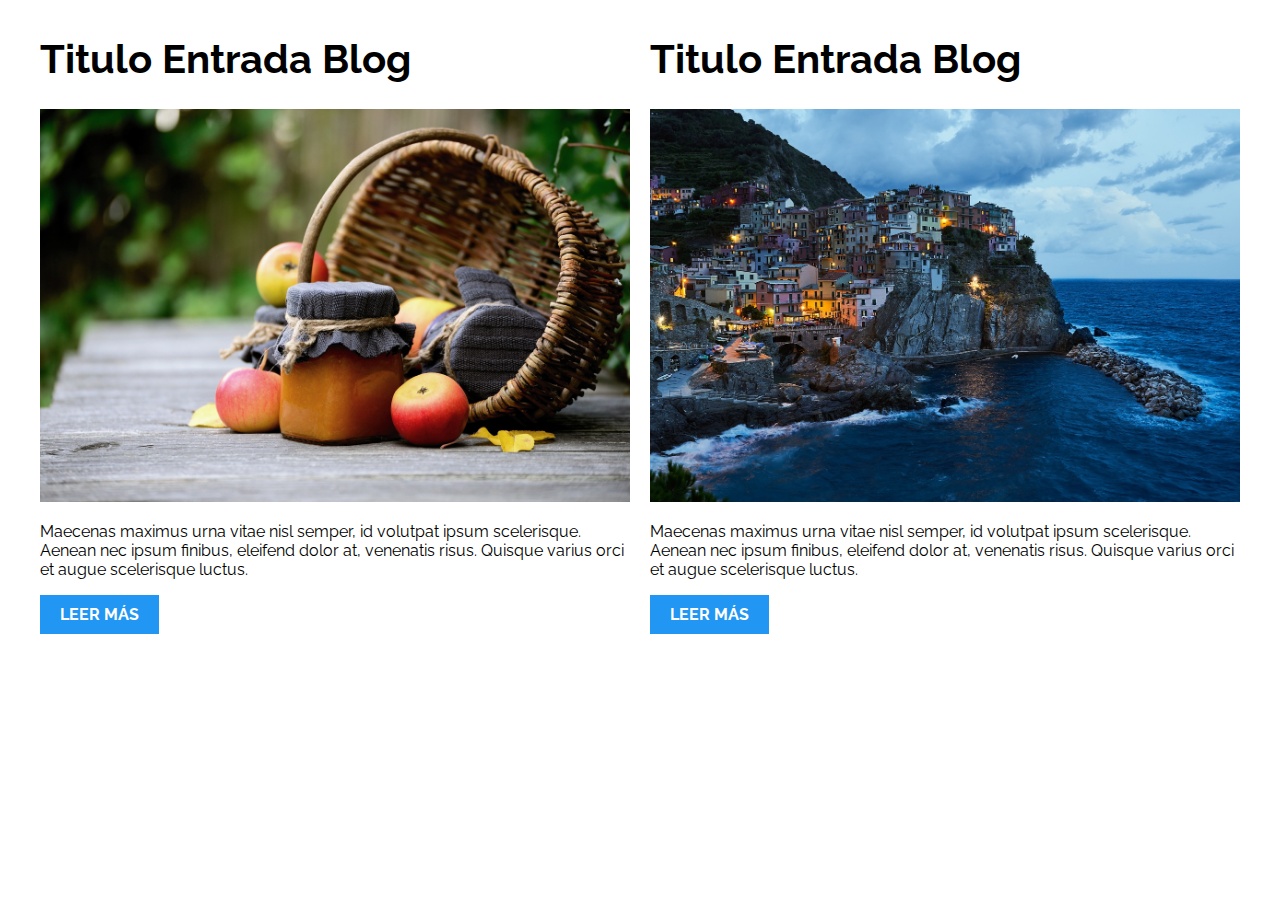
<file: 01-2columnas_iguales_css_grid/index.html>
<!DOCTYPE html>
<html>

<head>
    <meta charset="utf-8">
    <title>Patrones Responsive Web Design - 2 Columnas</title>
    <link rel="stylesheet" href="https://necolas.github.io/normalize.css/8.0.1/normalize.css">
    <link href="https://fonts.googleapis.com/css?family=Raleway:400,700,900" rel="stylesheet">
    <link rel="stylesheet" href="css/styles.css">
    <meta name="viewport" content="width=device-width, initial-scale=1">
</head>

<body>

    <div class="contenedor dos-columnas">
        <article class="entrada-blog">
            <h1>Titulo Entrada Blog</h1>
            <img src="img/imagen1.jpg">
            <p>Maecenas maximus urna vitae nisl semper, id volutpat ipsum scelerisque. Aenean nec ipsum finibus, eleifend dolor at, venenatis risus. Quisque varius orci et augue scelerisque luctus.</p>
            <a href="#">Leer más</a>
        </article>
        <article class="entrada-blog">
            <h1>Titulo Entrada Blog</h1>
            <img src="img/imagen2.jpg">
            <p>Maecenas maximus urna vitae nisl semper, id volutpat ipsum scelerisque. Aenean nec ipsum finibus, eleifend dolor at, venenatis risus. Quisque varius orci et augue scelerisque luctus.</p>
            <a href="#">Leer más</a>
        </article>
    </div>

</body>

</html>
</file>
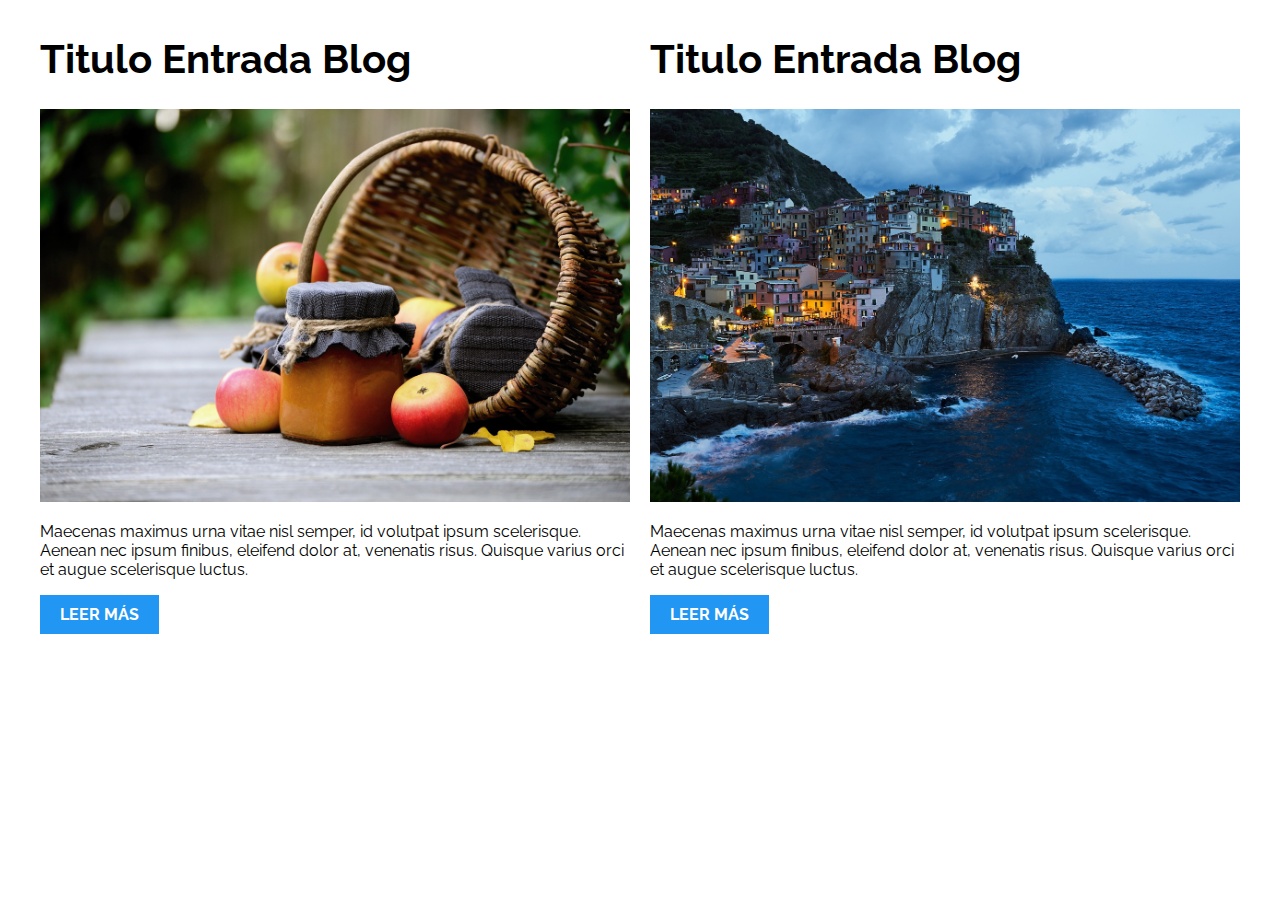
<file: 02-2columnas_iguales_flexbox/index.html>
<!DOCTYPE html>
<html>

<head>
    <meta charset="utf-8">
    <title>Patrones Responsive Web Design - 2 Columnas</title>
    <link rel="stylesheet" href="https://necolas.github.io/normalize.css/8.0.1/normalize.css">
    <link href="https://fonts.googleapis.com/css?family=Raleway:400,700,900" rel="stylesheet">
    <link rel="stylesheet" href="css/styles.css">
    <meta name="viewport" content="width=device-width, initial-scale=1">
</head>

<body>
    <div class="contenedor dos-columnas">
        <article class="entrada-blog">
            <h1>Titulo Entrada Blog</h1>
            <img src="img/imagen1.jpg">
            <p>Maecenas maximus urna vitae nisl semper, id volutpat ipsum scelerisque. Aenean nec ipsum finibus, eleifend dolor at, venenatis risus. Quisque varius orci et augue scelerisque luctus.</p>
            <a href="#">Leer más</a>
        </article>
        <article class="entrada-blog">
            <h1>Titulo Entrada Blog</h1>
            <img src="img/imagen2.jpg">
            <p>Maecenas maximus urna vitae nisl semper, id volutpat ipsum scelerisque. Aenean nec ipsum finibus, eleifend dolor at, venenatis risus. Quisque varius orci et augue scelerisque luctus.</p>
            <a href="#">Leer más</a>
        </article>
    </div>

</body>

</html>
</file>
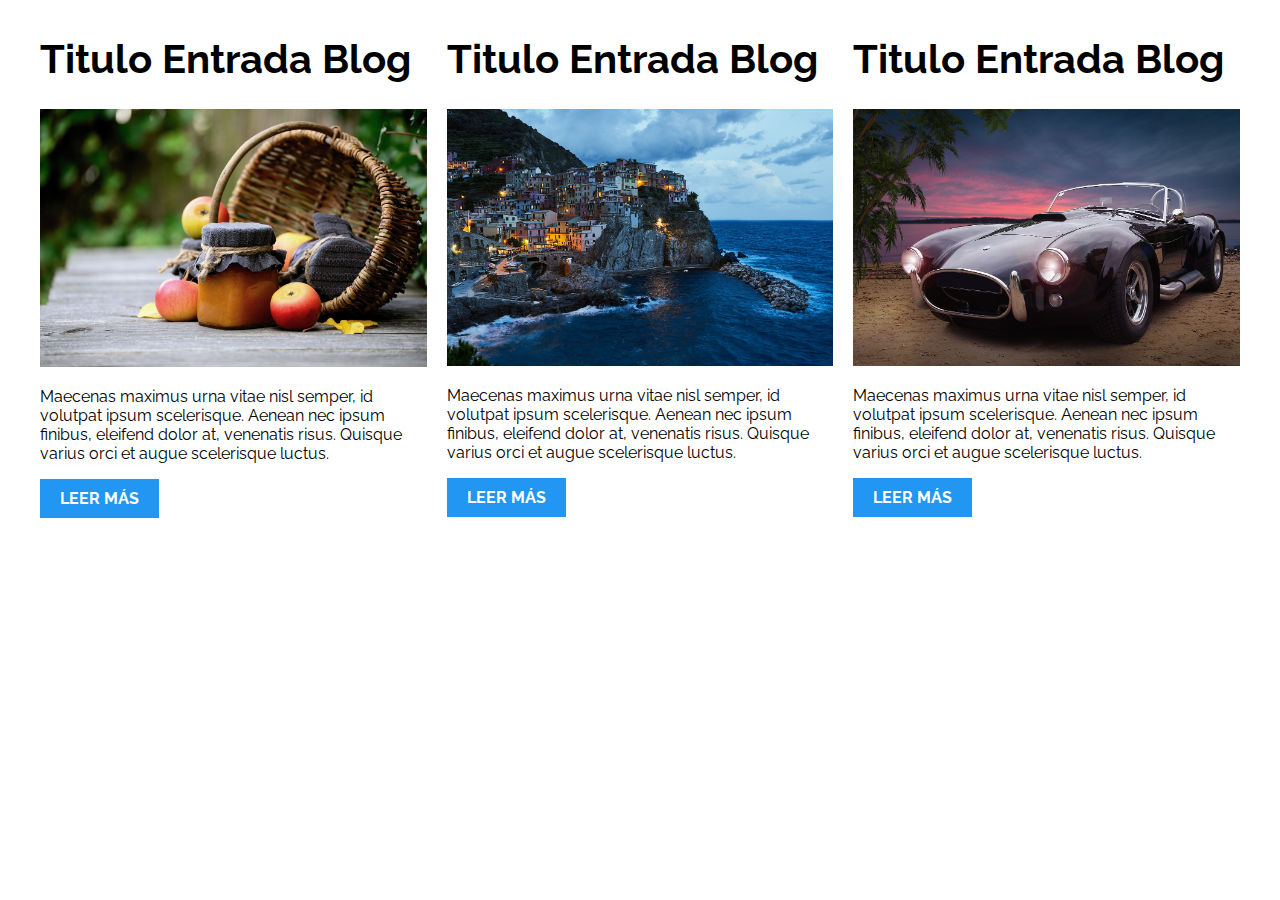
<file: 03-3columnas_iguales_css_grid/index.html>
<!DOCTYPE html>
<html>

<head>
    <meta charset="utf-8">
    <title>Patrones Responsive Web Design - 3 Columnas Iguales</title>
    <link rel="stylesheet" href="https://necolas.github.io/normalize.css/8.0.1/normalize.css">
    <link href="https://fonts.googleapis.com/css?family=Raleway:400,700,900" rel="stylesheet">
    <link rel="stylesheet" href="css/styles.css">
    <meta name="viewport" content="width=device-width, initial-scale=1">
</head>

<body>

    <div class="contenedor tres-columnas">
        <article class="entrada-blog">
            <h1>Titulo Entrada Blog</h1>
            <img src="img/imagen1.jpg">
            <p>Maecenas maximus urna vitae nisl semper, id volutpat ipsum scelerisque. Aenean nec ipsum finibus, eleifend dolor at, venenatis risus. Quisque varius orci et augue scelerisque luctus.</p>
            <a href="#">Leer más</a>
        </article>

        <article class="entrada-blog">
            <h1>Titulo Entrada Blog</h1>
            <img src="img/imagen2.jpg">

            <p>Maecenas maximus urna vitae nisl semper, id volutpat ipsum scelerisque. Aenean nec ipsum finibus, eleifend dolor at, venenatis risus. Quisque varius orci et augue scelerisque luctus.</p>
            <a href="#">Leer más</a>
        </article>

        <article class="entrada-blog">
            <h1>Titulo Entrada Blog</h1>
            <img src="img/imagen3.jpg">

            <p>Maecenas maximus urna vitae nisl semper, id volutpat ipsum scelerisque. Aenean nec ipsum finibus, eleifend dolor at, venenatis risus. Quisque varius orci et augue scelerisque luctus.</p>
            <a href="#">Leer más</a>
        </article>
    </div>

</body>

</html>
</file>
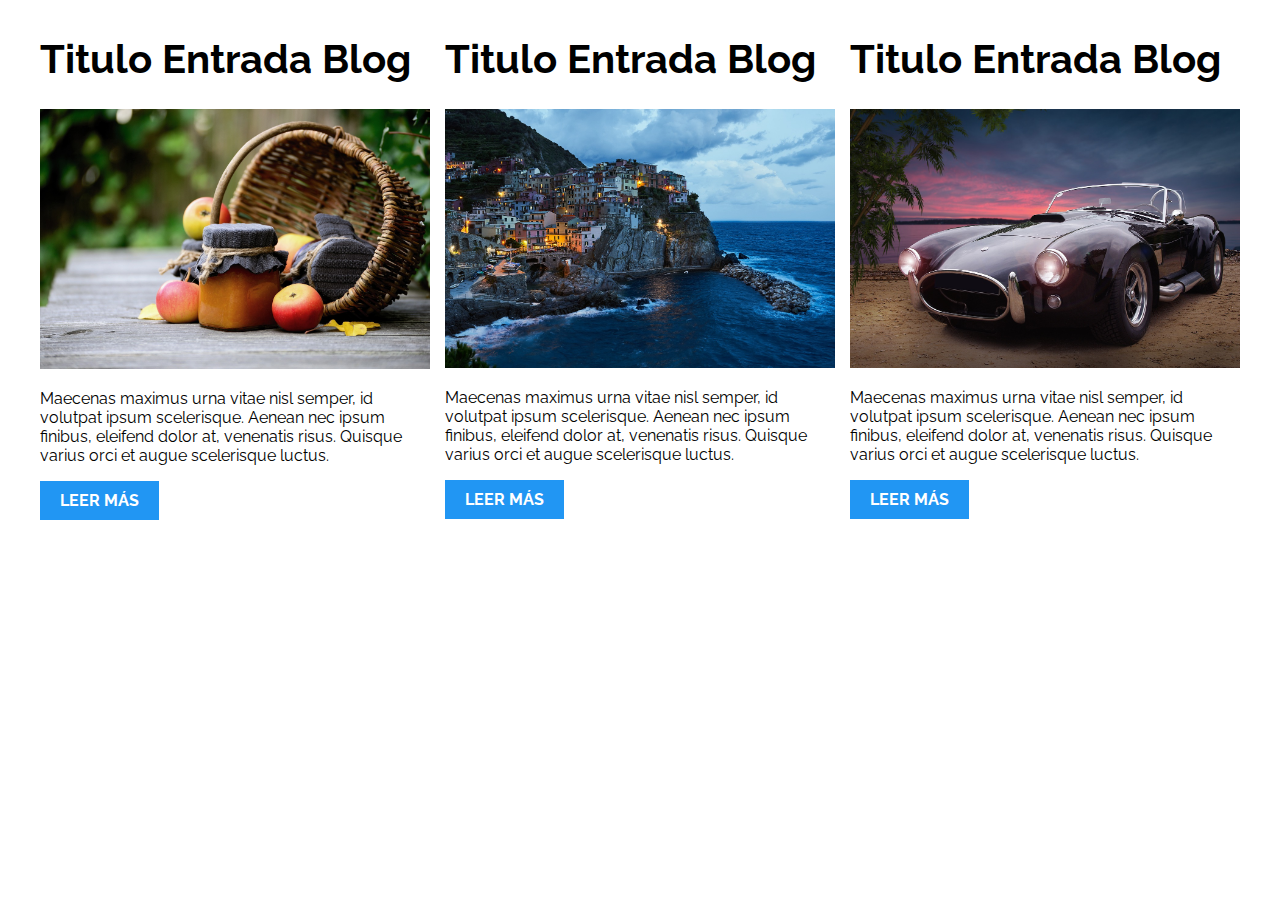
<file: 04-3columnas_iguales_flexbox/index.html>
<!DOCTYPE html>
<html>

<head>
    <meta charset="utf-8">
    <title>Patrones Responsive Web Design - 3 Columnas Iguales</title>
    <link rel="stylesheet" href="https://necolas.github.io/normalize.css/8.0.1/normalize.css">
    <link href="https://fonts.googleapis.com/css?family=Raleway:400,700,900" rel="stylesheet">
    <link rel="stylesheet" href="css/styles.css">
    <meta name="viewport" content="width=device-width, initial-scale=1">
</head>

<body>

    <div class="contenedor tres-columnas">
        <article class="entrada-blog">
            <h1>Titulo Entrada Blog</h1>
            <img src="img/imagen1.jpg">
            <p>Maecenas maximus urna vitae nisl semper, id volutpat ipsum scelerisque. Aenean nec ipsum finibus, eleifend dolor at, venenatis risus. Quisque varius orci et augue scelerisque luctus.</p>
            <a href="#">Leer más</a>
        </article>

        <article class="entrada-blog">
            <h1>Titulo Entrada Blog</h1>
            <img src="img/imagen2.jpg">

            <p>Maecenas maximus urna vitae nisl semper, id volutpat ipsum scelerisque. Aenean nec ipsum finibus, eleifend dolor at, venenatis risus. Quisque varius orci et augue scelerisque luctus.</p>
            <a href="#">Leer más</a>
        </article>

        <article class="entrada-blog">
            <h1>Titulo Entrada Blog</h1>
            <img src="img/imagen3.jpg">

            <p>Maecenas maximus urna vitae nisl semper, id volutpat ipsum scelerisque. Aenean nec ipsum finibus, eleifend dolor at, venenatis risus. Quisque varius orci et augue scelerisque luctus.</p>
            <a href="#">Leer más</a>
        </article>
    </div>
</body>

</html>
</file>
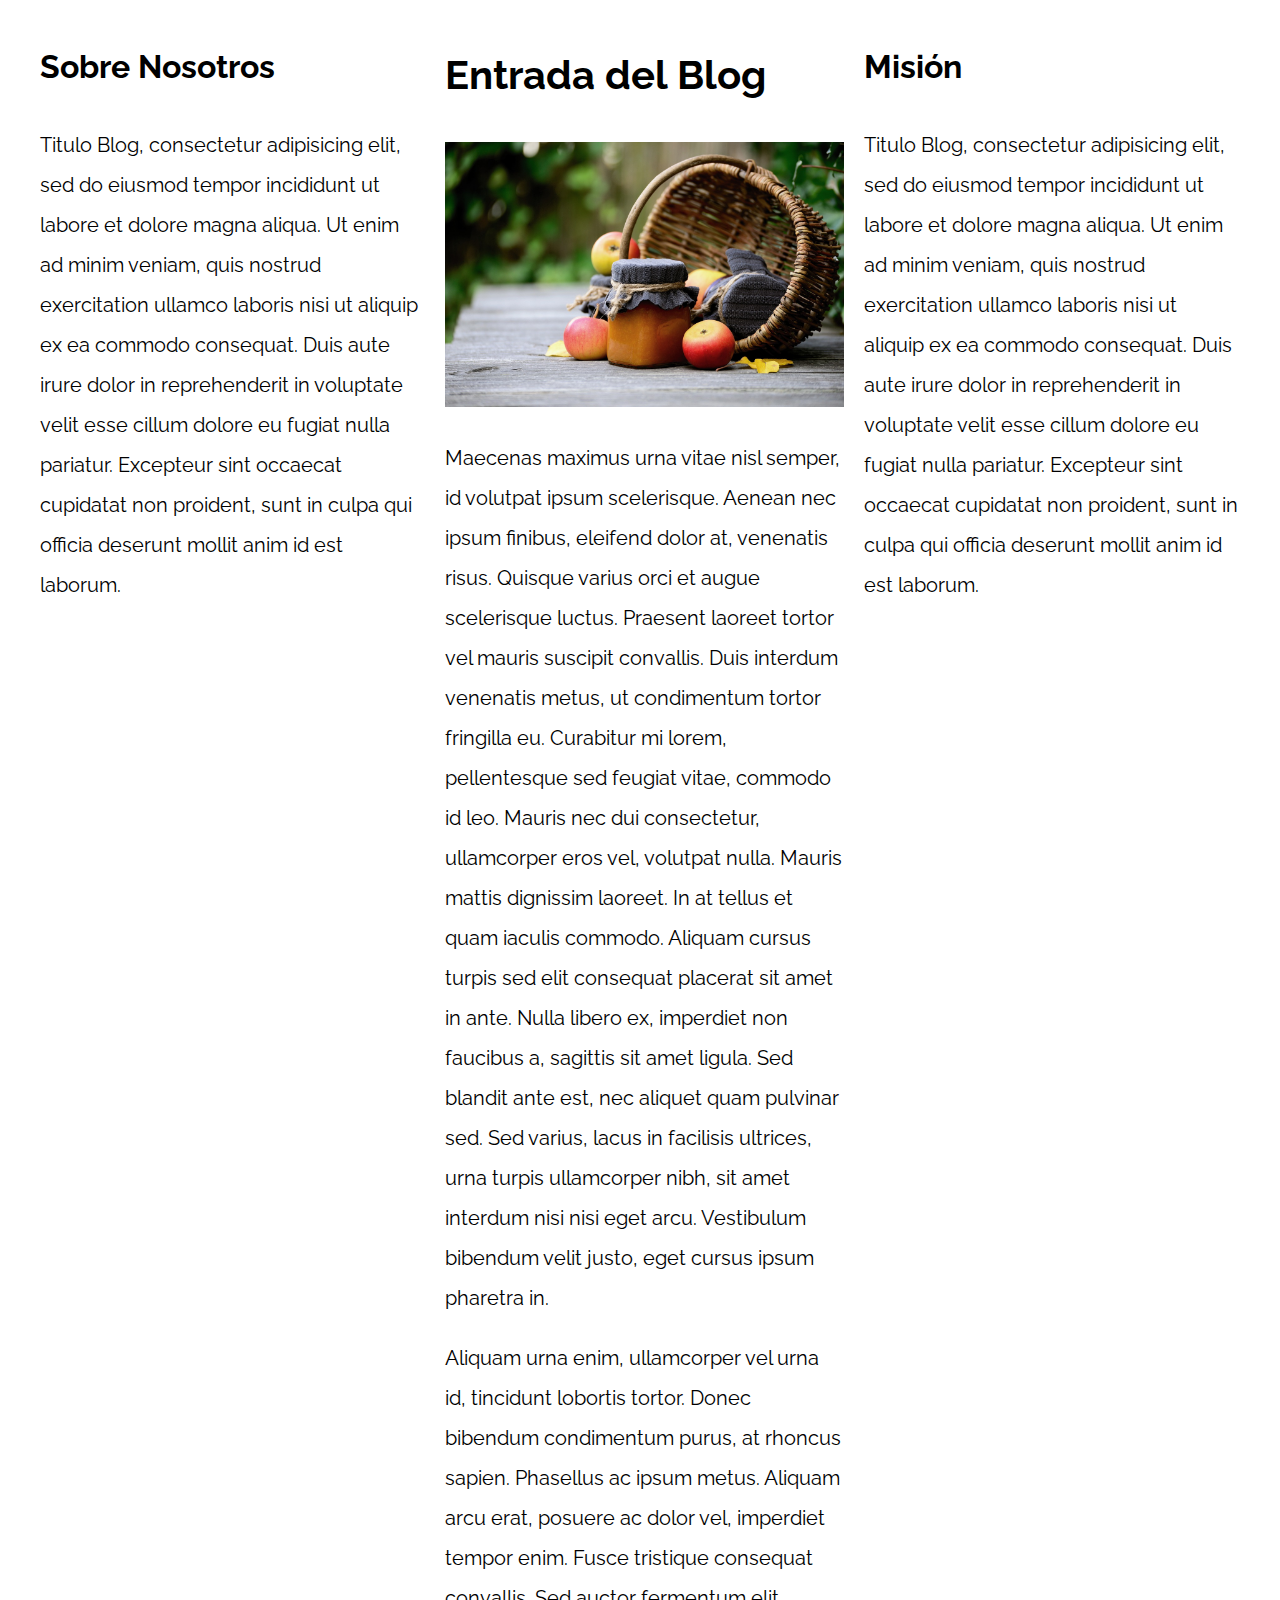
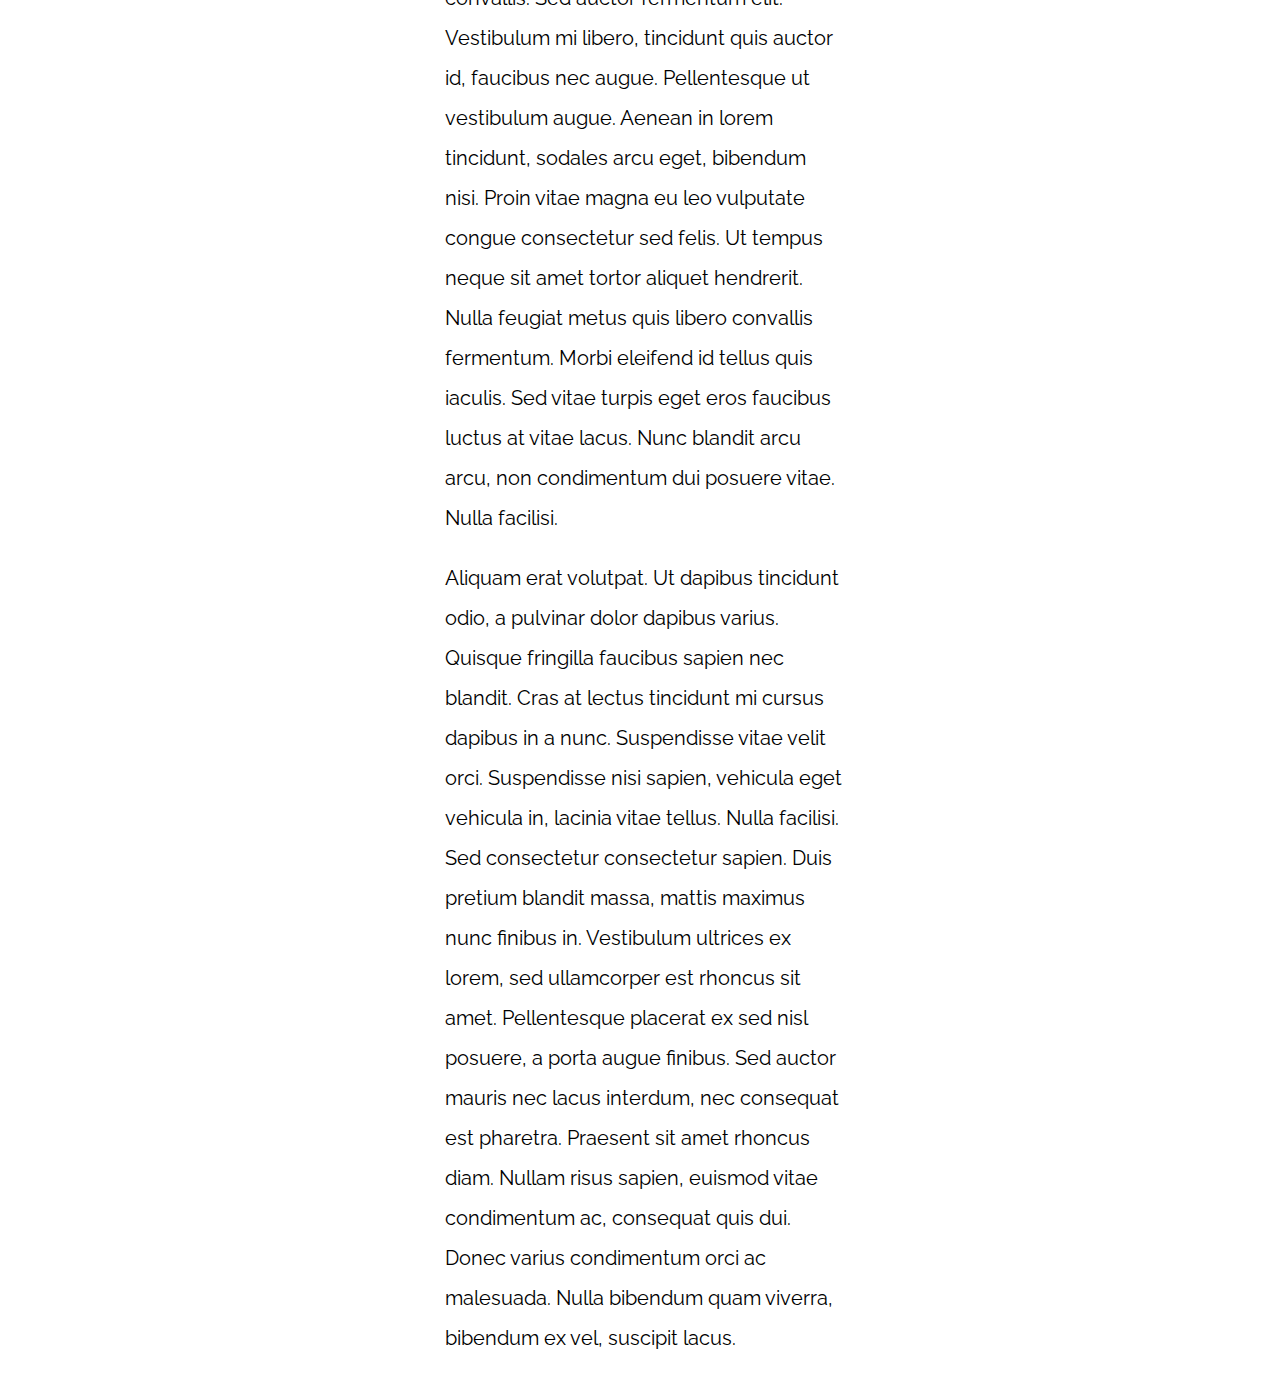
<file: 05-3columnas_css_grid/index.html>
<!DOCTYPE html>
<html>

<head>
    <meta charset="utf-8">
    <title>Patrones Responsive Web Design</title>
    <link rel="stylesheet" href="https://necolas.github.io/normalize.css/8.0.1/normalize.css">
    <link href="https://fonts.googleapis.com/css?family=Raleway:400,700,900" rel="stylesheet">
    <link rel="stylesheet" href="css/styles.css">
    <meta name="viewport" content="width=device-width, initial-scale=1">
</head>

<body>

    <div class="contenedor contenedor-grid">
        <main class="contenido-principal">
            <article>
                <h1>Entrada del Blog</h1>
                <img src="img/imagen1.jpg">

                <p>Maecenas maximus urna vitae nisl semper, id volutpat ipsum scelerisque. Aenean nec ipsum finibus, eleifend dolor at, venenatis risus. Quisque varius orci et augue scelerisque luctus. Praesent laoreet tortor vel mauris suscipit convallis.
                    Duis interdum venenatis metus, ut condimentum tortor fringilla eu. Curabitur mi lorem, pellentesque sed feugiat vitae, commodo id leo. Mauris nec dui consectetur, ullamcorper eros vel, volutpat nulla. Mauris mattis dignissim laoreet.
                    In at tellus et quam iaculis commodo. Aliquam cursus turpis sed elit consequat placerat sit amet in ante. Nulla libero ex, imperdiet non faucibus a, sagittis sit amet ligula. Sed blandit ante est, nec aliquet quam pulvinar sed. Sed
                    varius, lacus in facilisis ultrices, urna turpis ullamcorper nibh, sit amet interdum nisi nisi eget arcu. Vestibulum bibendum velit justo, eget cursus ipsum pharetra in.</p>

                <p>Aliquam urna enim, ullamcorper vel urna id, tincidunt lobortis tortor. Donec bibendum condimentum purus, at rhoncus sapien. Phasellus ac ipsum metus. Aliquam arcu erat, posuere ac dolor vel, imperdiet tempor enim. Fusce tristique consequat
                    convallis. Sed auctor fermentum elit. Vestibulum mi libero, tincidunt quis auctor id, faucibus nec augue. Pellentesque ut vestibulum augue. Aenean in lorem tincidunt, sodales arcu eget, bibendum nisi. Proin vitae magna eu leo vulputate
                    congue consectetur sed felis. Ut tempus neque sit amet tortor aliquet hendrerit. Nulla feugiat metus quis libero convallis fermentum. Morbi eleifend id tellus quis iaculis. Sed vitae turpis eget eros faucibus luctus at vitae lacus.
                    Nunc blandit arcu arcu, non condimentum dui posuere vitae. Nulla facilisi.</p>

                <p>Aliquam erat volutpat. Ut dapibus tincidunt odio, a pulvinar dolor dapibus varius. Quisque fringilla faucibus sapien nec blandit. Cras at lectus tincidunt mi cursus dapibus in a nunc. Suspendisse vitae velit orci. Suspendisse nisi sapien,
                    vehicula eget vehicula in, lacinia vitae tellus. Nulla facilisi. Sed consectetur consectetur sapien. Duis pretium blandit massa, mattis maximus nunc finibus in. Vestibulum ultrices ex lorem, sed ullamcorper est rhoncus sit amet. Pellentesque
                    placerat ex sed nisl posuere, a porta augue finibus. Sed auctor mauris nec lacus interdum, nec consequat est pharetra. Praesent sit amet rhoncus diam. Nullam risus sapien, euismod vitae condimentum ac, consequat quis dui. Donec varius
                    condimentum orci ac malesuada. Nulla bibendum quam viverra, bibendum ex vel, suscipit lacus.</p>

            </article>
        </main>

        <aside class="sidebar1">
            <h2>Sobre Nosotros</h2>
            <p>Titulo Blog, consectetur adipisicing elit, sed do eiusmod tempor incididunt ut labore et dolore magna aliqua. Ut enim ad minim veniam, quis nostrud exercitation ullamco laboris nisi ut aliquip ex ea commodo consequat. Duis aute irure dolor
                in reprehenderit in voluptate velit esse cillum dolore eu fugiat nulla pariatur. Excepteur sint occaecat cupidatat non proident, sunt in culpa qui officia deserunt mollit anim id est laborum.</p>
        </aside>
        <aside class="sidebar2">
            <h2>Misión</h2>
            <p>Titulo Blog, consectetur adipisicing elit, sed do eiusmod tempor incididunt ut labore et dolore magna aliqua. Ut enim ad minim veniam, quis nostrud exercitation ullamco laboris nisi ut aliquip ex ea commodo consequat. Duis aute irure dolor
                in reprehenderit in voluptate velit esse cillum dolore eu fugiat nulla pariatur. Excepteur sint occaecat cupidatat non proident, sunt in culpa qui officia deserunt mollit anim id est laborum.</p>
        </aside>
    </div>

</body>

</html>
</file>
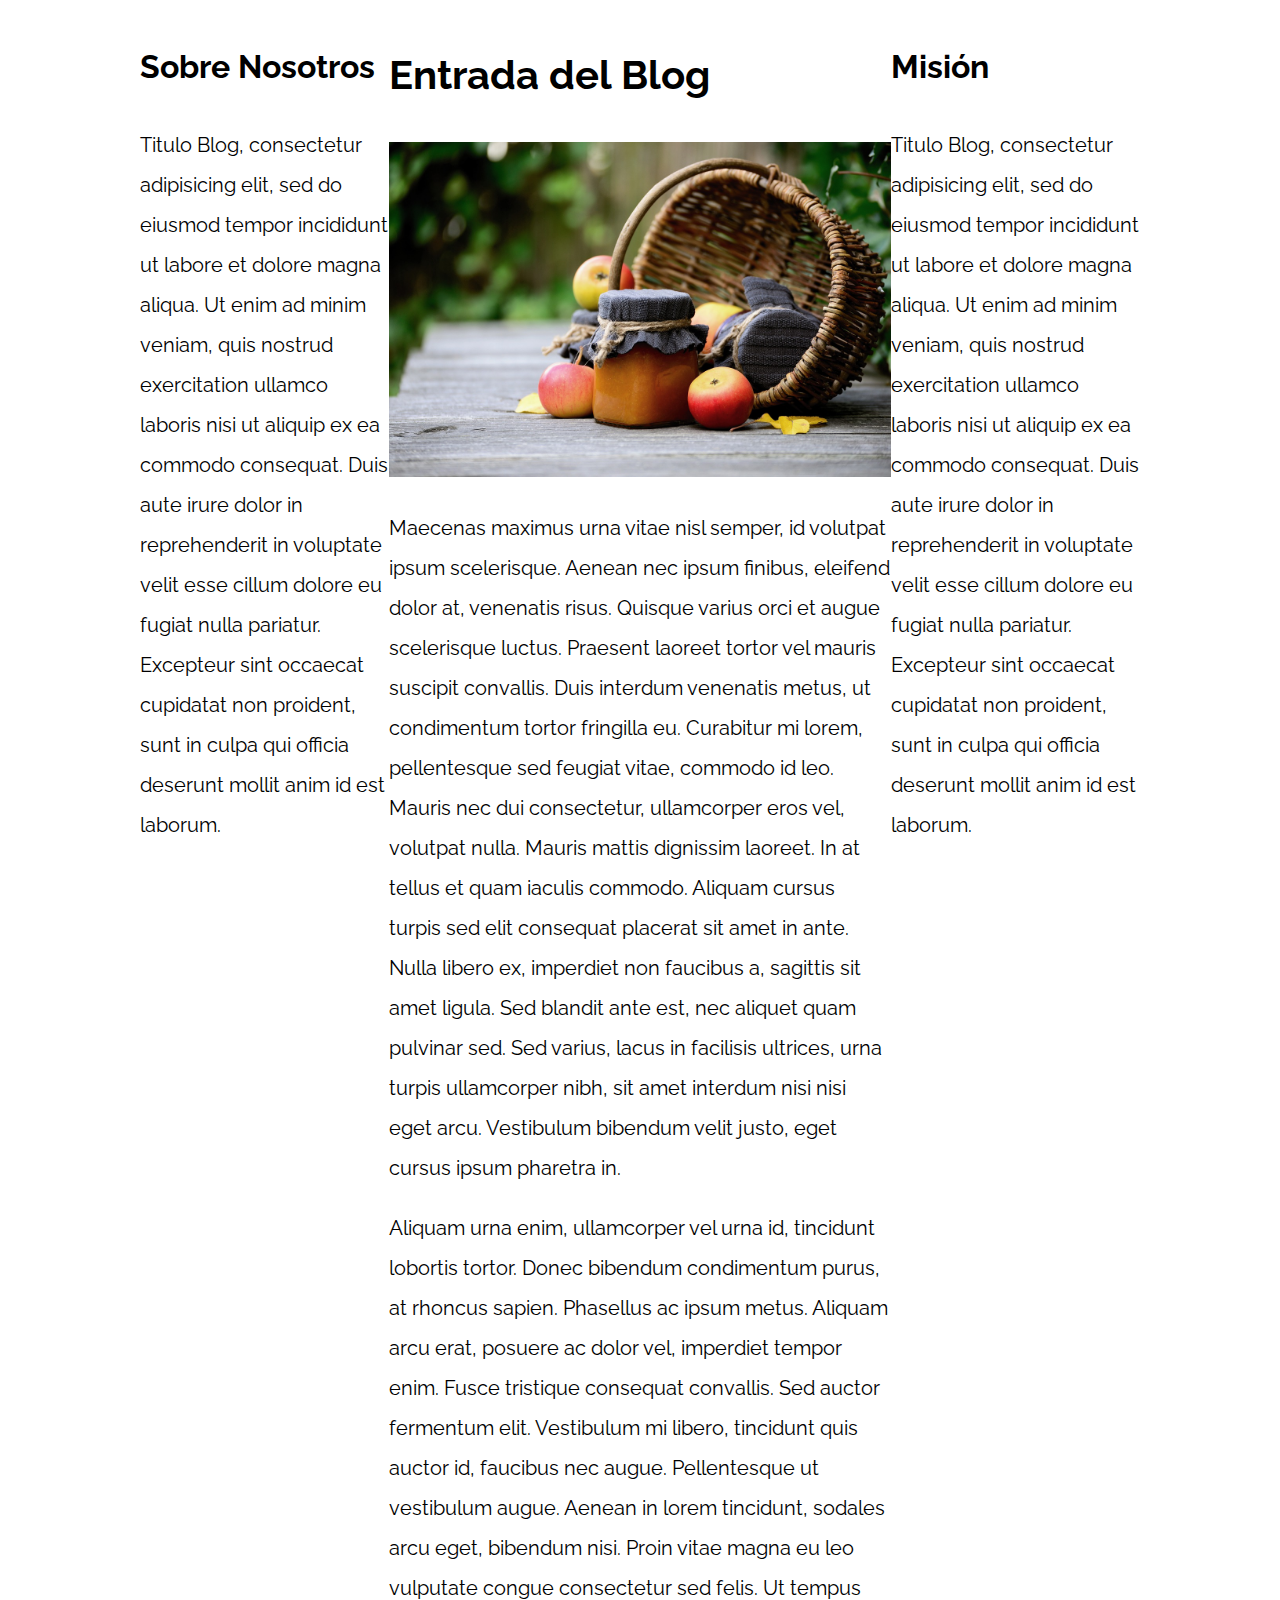
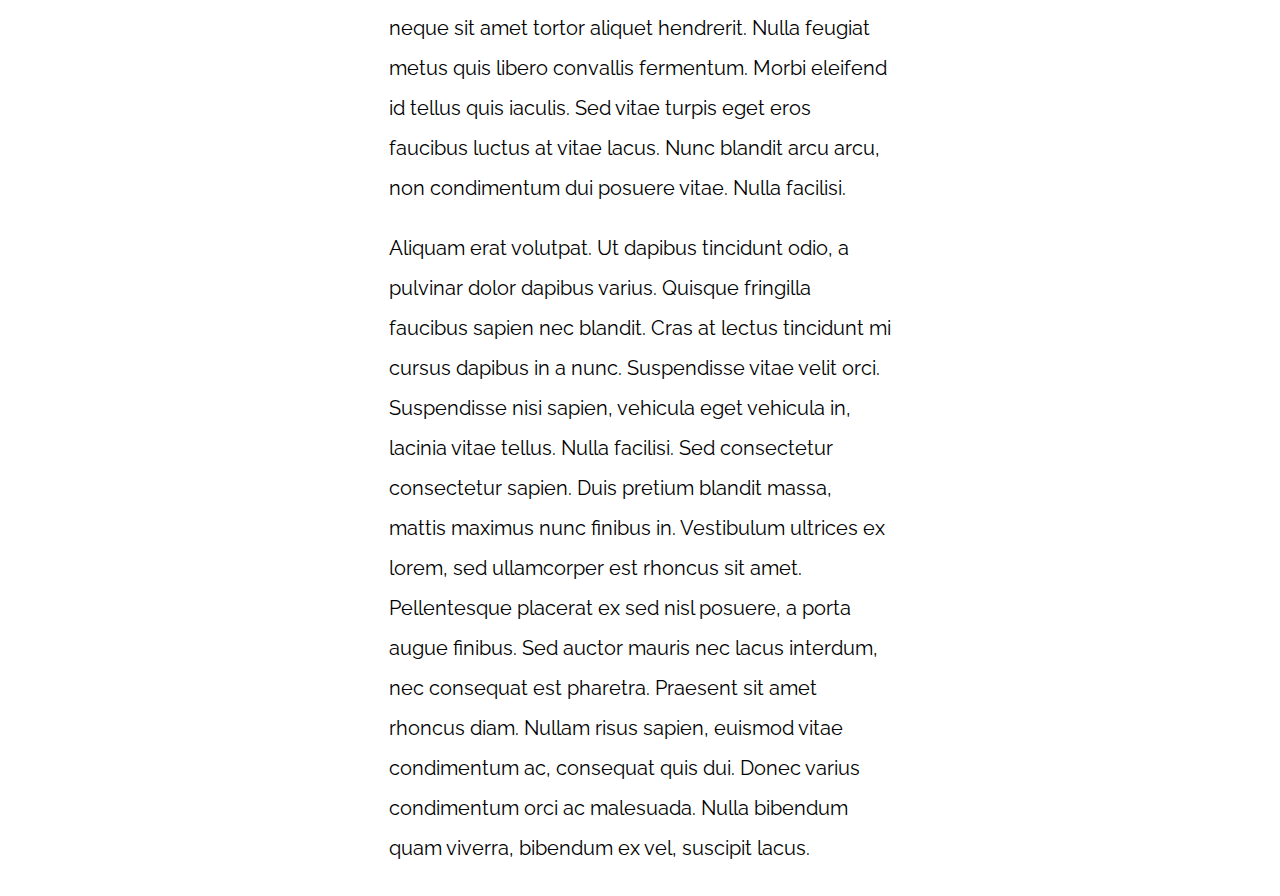
<file: 06-3columnas_flexbox/index.html>
<!DOCTYPE html>
<html>

<head>
    <meta charset="utf-8">
    <title>Patrones Responsive Web Design</title>
    <link rel="stylesheet" href="https://necolas.github.io/normalize.css/8.0.1/normalize.css">
    <link href="https://fonts.googleapis.com/css?family=Raleway:400,700,900" rel="stylesheet">
    <link rel="stylesheet" href="css/styles.css">
    <meta name="viewport" content="width=device-width, initial-scale=1">
</head>

<body>

    <div class="contenedor contenido-flex">
        <main class="contenido-principal">
            <article>
                <h1>Entrada del Blog</h1>
                <img src="img/imagen1.jpg">

                <p>Maecenas maximus urna vitae nisl semper, id volutpat ipsum scelerisque. Aenean nec ipsum finibus, eleifend dolor at, venenatis risus. Quisque varius orci et augue scelerisque luctus. Praesent laoreet tortor vel mauris suscipit convallis.
                    Duis interdum venenatis metus, ut condimentum tortor fringilla eu. Curabitur mi lorem, pellentesque sed feugiat vitae, commodo id leo. Mauris nec dui consectetur, ullamcorper eros vel, volutpat nulla. Mauris mattis dignissim laoreet.
                    In at tellus et quam iaculis commodo. Aliquam cursus turpis sed elit consequat placerat sit amet in ante. Nulla libero ex, imperdiet non faucibus a, sagittis sit amet ligula. Sed blandit ante est, nec aliquet quam pulvinar sed. Sed
                    varius, lacus in facilisis ultrices, urna turpis ullamcorper nibh, sit amet interdum nisi nisi eget arcu. Vestibulum bibendum velit justo, eget cursus ipsum pharetra in.</p>

                <p>Aliquam urna enim, ullamcorper vel urna id, tincidunt lobortis tortor. Donec bibendum condimentum purus, at rhoncus sapien. Phasellus ac ipsum metus. Aliquam arcu erat, posuere ac dolor vel, imperdiet tempor enim. Fusce tristique consequat
                    convallis. Sed auctor fermentum elit. Vestibulum mi libero, tincidunt quis auctor id, faucibus nec augue. Pellentesque ut vestibulum augue. Aenean in lorem tincidunt, sodales arcu eget, bibendum nisi. Proin vitae magna eu leo vulputate
                    congue consectetur sed felis. Ut tempus neque sit amet tortor aliquet hendrerit. Nulla feugiat metus quis libero convallis fermentum. Morbi eleifend id tellus quis iaculis. Sed vitae turpis eget eros faucibus luctus at vitae lacus.
                    Nunc blandit arcu arcu, non condimentum dui posuere vitae. Nulla facilisi.</p>

                <p>Aliquam erat volutpat. Ut dapibus tincidunt odio, a pulvinar dolor dapibus varius. Quisque fringilla faucibus sapien nec blandit. Cras at lectus tincidunt mi cursus dapibus in a nunc. Suspendisse vitae velit orci. Suspendisse nisi sapien,
                    vehicula eget vehicula in, lacinia vitae tellus. Nulla facilisi. Sed consectetur consectetur sapien. Duis pretium blandit massa, mattis maximus nunc finibus in. Vestibulum ultrices ex lorem, sed ullamcorper est rhoncus sit amet. Pellentesque
                    placerat ex sed nisl posuere, a porta augue finibus. Sed auctor mauris nec lacus interdum, nec consequat est pharetra. Praesent sit amet rhoncus diam. Nullam risus sapien, euismod vitae condimentum ac, consequat quis dui. Donec varius
                    condimentum orci ac malesuada. Nulla bibendum quam viverra, bibendum ex vel, suscipit lacus.</p>

            </article>
        </main>

        <aside class="sidebar1 sidebar">
            <h2>Sobre Nosotros</h2>
            <p>Titulo Blog, consectetur adipisicing elit, sed do eiusmod tempor incididunt ut labore et dolore magna aliqua. Ut enim ad minim veniam, quis nostrud exercitation ullamco laboris nisi ut aliquip ex ea commodo consequat. Duis aute irure dolor
                in reprehenderit in voluptate velit esse cillum dolore eu fugiat nulla pariatur. Excepteur sint occaecat cupidatat non proident, sunt in culpa qui officia deserunt mollit anim id est laborum.</p>
        </aside>
        <aside class="sidebar2 sidebar">
            <h2>Misión</h2>
            <p>Titulo Blog, consectetur adipisicing elit, sed do eiusmod tempor incididunt ut labore et dolore magna aliqua. Ut enim ad minim veniam, quis nostrud exercitation ullamco laboris nisi ut aliquip ex ea commodo consequat. Duis aute irure dolor
                in reprehenderit in voluptate velit esse cillum dolore eu fugiat nulla pariatur. Excepteur sint occaecat cupidatat non proident, sunt in culpa qui officia deserunt mollit anim id est laborum.</p>
        </aside>
    </div>

</body>

</html>
</file>
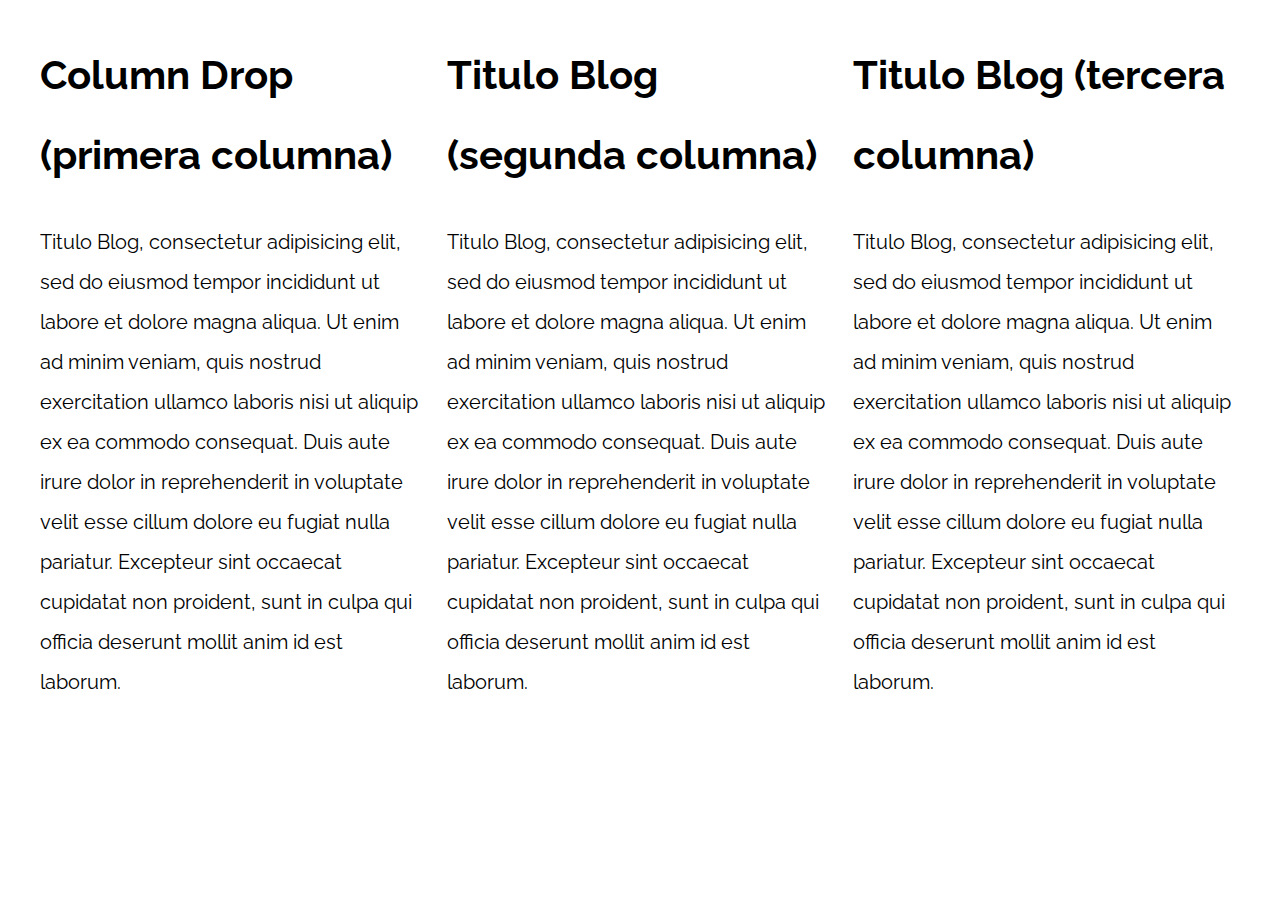
<file: 07-column_drop_css_grid/index.html>
<!DOCTYPE html>
<html>

<head>
    <meta charset="utf-8">
    <title>Patrones Responsive Web Design</title>
    <link rel="stylesheet" href="https://necolas.github.io/normalize.css/8.0.1/normalize.css">
    <link href="https://fonts.googleapis.com/css?family=Raleway:400,700,900" rel="stylesheet">
    <link rel="stylesheet" href="css/styles.css">
    <meta name="viewport" content="width=device-width, initial-scale=1">
</head>

<body>

    <div class="contenedor column-drop-css">
        <main>
            <h1>Column Drop (primera columna)</h1>
            <p>
                Titulo Blog, consectetur adipisicing elit, sed do eiusmod tempor incididunt ut labore et dolore magna aliqua. Ut enim ad minim veniam, quis nostrud exercitation ullamco laboris nisi ut aliquip ex ea commodo consequat. Duis aute irure dolor in reprehenderit
                in voluptate velit esse cillum dolore eu fugiat nulla pariatur. Excepteur sint occaecat cupidatat non proident, sunt in culpa qui officia deserunt mollit anim id est laborum.
            </p>
        </main>

        <aside class="primer-sidebar">
            <h1>Titulo Blog (segunda columna)</h1>
            <p>
                Titulo Blog, consectetur adipisicing elit, sed do eiusmod tempor incididunt ut labore et dolore magna aliqua. Ut enim ad minim veniam, quis nostrud exercitation ullamco laboris nisi ut aliquip ex ea commodo consequat. Duis aute irure dolor in reprehenderit
                in voluptate velit esse cillum dolore eu fugiat nulla pariatur. Excepteur sint occaecat cupidatat non proident, sunt in culpa qui officia deserunt mollit anim id est laborum.
            </p>
        </aside>

        <aside class="segundo-sidebar">
            <h1>Titulo Blog (tercera columna)</h1>
            <p>
                Titulo Blog, consectetur adipisicing elit, sed do eiusmod tempor incididunt ut labore et dolore magna aliqua. Ut enim ad minim veniam, quis nostrud exercitation ullamco laboris nisi ut aliquip ex ea commodo consequat. Duis aute irure dolor in reprehenderit
                in voluptate velit esse cillum dolore eu fugiat nulla pariatur. Excepteur sint occaecat cupidatat non proident, sunt in culpa qui officia deserunt mollit anim id est laborum.
            </p>
        </aside>
    </div>

</body>

</html>
</file>
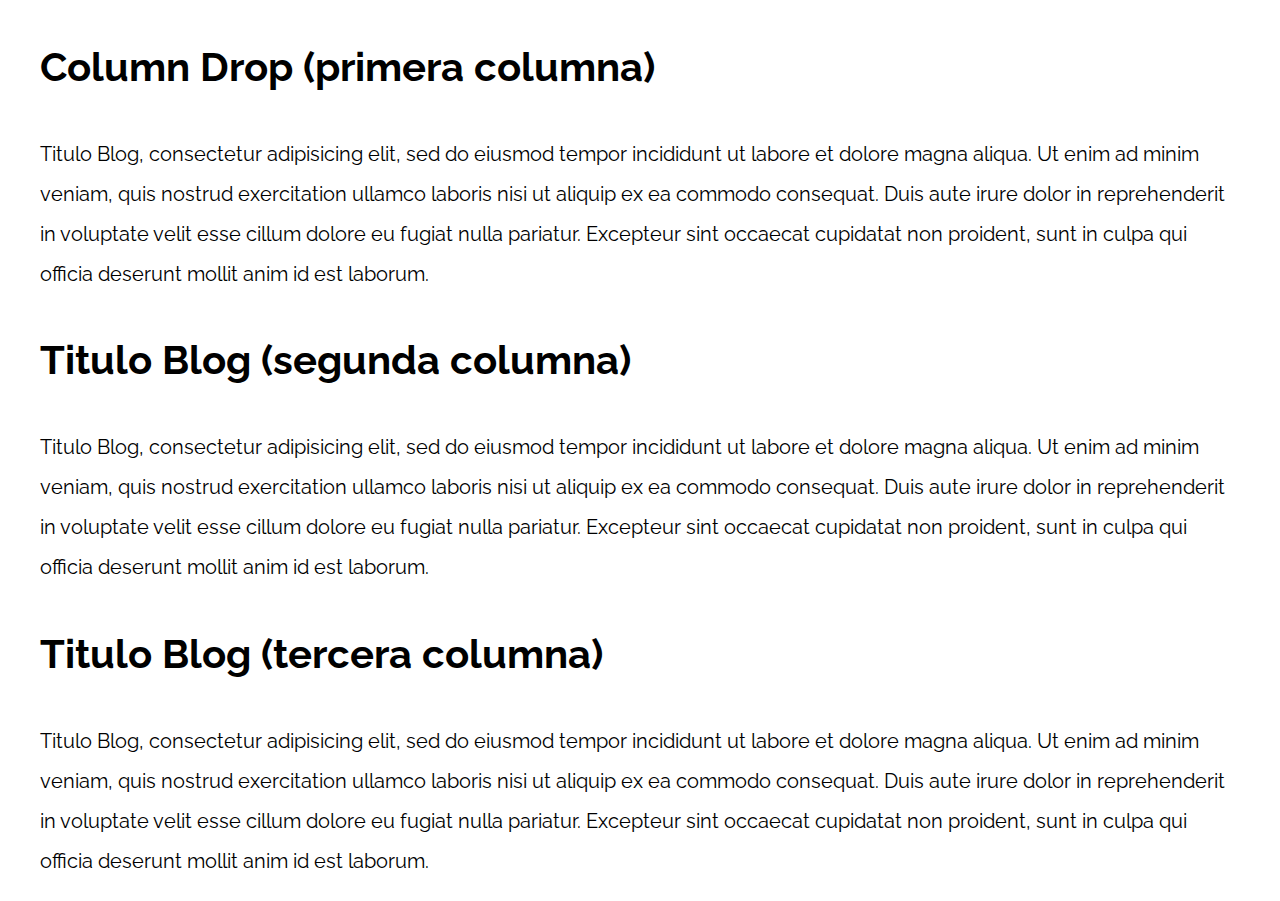
<file: 08-column_drop_flexbox/index.html>
<!DOCTYPE html>
<html>

<head>
    <meta charset="utf-8">
    <title>Patrones Responsive Web Design</title>
    <link rel="stylesheet" href="https://necolas.github.io/normalize.css/8.0.1/normalize.css">
    <link href="https://fonts.googleapis.com/css?family=Raleway:400,700,900" rel="stylesheet">
    <link rel="stylesheet" href="css/styles.css">
    <meta name="viewport" content="width=device-width, initial-scale=1">
</head>

<body>

    <div class="contenedor">
        <main>
            <h1>Column Drop (primera columna)</h1>
            <p>
                Titulo Blog, consectetur adipisicing elit, sed do eiusmod tempor incididunt ut labore et dolore magna aliqua. Ut enim ad minim veniam, quis nostrud exercitation ullamco laboris nisi ut aliquip ex ea commodo consequat. Duis aute irure dolor in reprehenderit
                in voluptate velit esse cillum dolore eu fugiat nulla pariatur. Excepteur sint occaecat cupidatat non proident, sunt in culpa qui officia deserunt mollit anim id est laborum.
            </p>
        </main>

        <aside>
            <h1>Titulo Blog (segunda columna)</h1>
            <p>
                Titulo Blog, consectetur adipisicing elit, sed do eiusmod tempor incididunt ut labore et dolore magna aliqua. Ut enim ad minim veniam, quis nostrud exercitation ullamco laboris nisi ut aliquip ex ea commodo consequat. Duis aute irure dolor in reprehenderit
                in voluptate velit esse cillum dolore eu fugiat nulla pariatur. Excepteur sint occaecat cupidatat non proident, sunt in culpa qui officia deserunt mollit anim id est laborum.
            </p>
        </aside>

        <aside>
            <h1>Titulo Blog (tercera columna)</h1>
            <p>
                Titulo Blog, consectetur adipisicing elit, sed do eiusmod tempor incididunt ut labore et dolore magna aliqua. Ut enim ad minim veniam, quis nostrud exercitation ullamco laboris nisi ut aliquip ex ea commodo consequat. Duis aute irure dolor in reprehenderit
                in voluptate velit esse cillum dolore eu fugiat nulla pariatur. Excepteur sint occaecat cupidatat non proident, sunt in culpa qui officia deserunt mollit anim id est laborum.
            </p>
        </aside>
    </div>

</body>

</html>
</file>
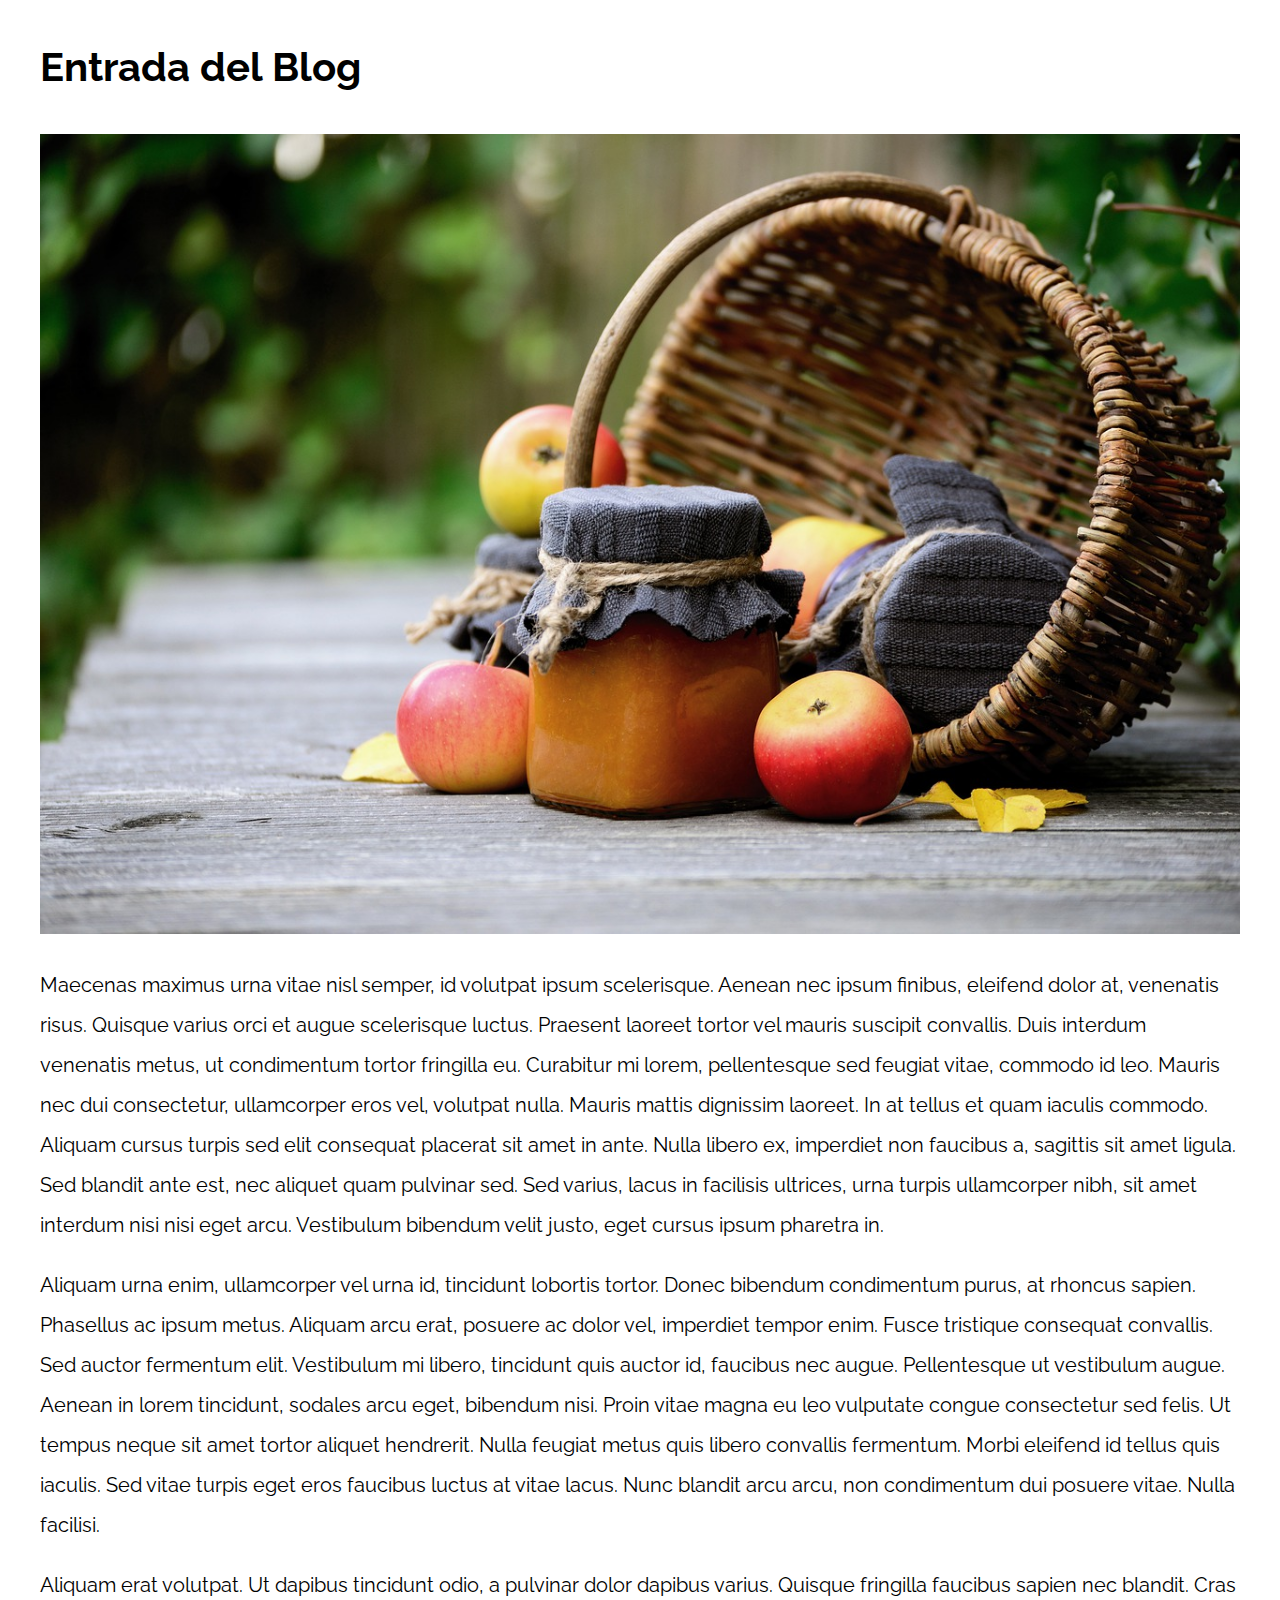
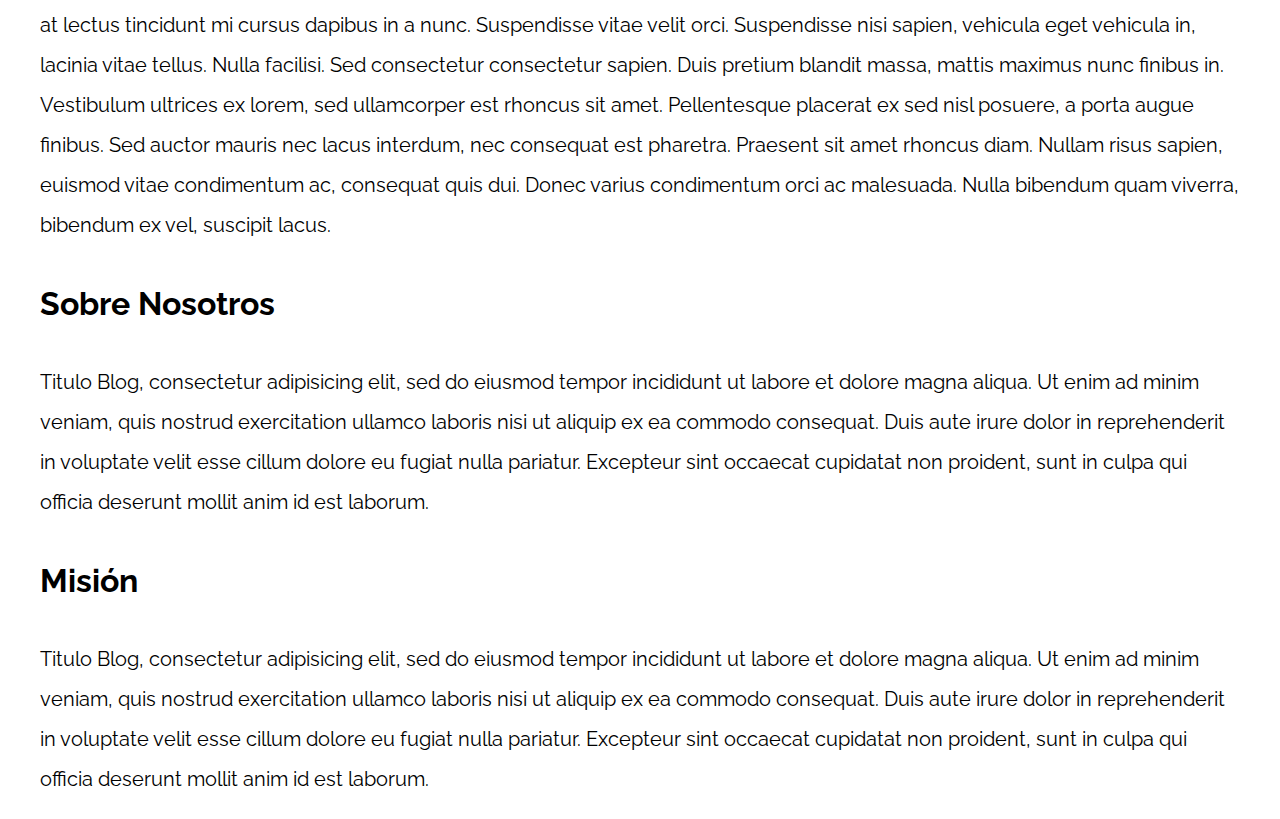
<file: 09-con_sidebar_css_grid/index.html>
<!DOCTYPE html>
<html>

<head>
    <meta charset="utf-8">
    <title>Patrones Responsive Web Design</title>
    <link rel="stylesheet" href="https://necolas.github.io/normalize.css/8.0.1/normalize.css">
    <link href="https://fonts.googleapis.com/css?family=Raleway:400,700,900" rel="stylesheet">
    <link rel="stylesheet" href="css/styles.css">
    <meta name="viewport" content="width=device-width, initial-scale=1">
</head>

<body>

    <div class="contenedor">
        <article>
            <h1>Entrada del Blog</h1>
            <img src="img/imagen1.jpg">

            <p>Maecenas maximus urna vitae nisl semper, id volutpat ipsum scelerisque. Aenean nec ipsum finibus, eleifend dolor at, venenatis risus. Quisque varius orci et augue scelerisque luctus. Praesent laoreet tortor vel mauris suscipit convallis. Duis
                interdum venenatis metus, ut condimentum tortor fringilla eu. Curabitur mi lorem, pellentesque sed feugiat vitae, commodo id leo. Mauris nec dui consectetur, ullamcorper eros vel, volutpat nulla. Mauris mattis dignissim laoreet. In at
                tellus et quam iaculis commodo. Aliquam cursus turpis sed elit consequat placerat sit amet in ante. Nulla libero ex, imperdiet non faucibus a, sagittis sit amet ligula. Sed blandit ante est, nec aliquet quam pulvinar sed. Sed varius, lacus
                in facilisis ultrices, urna turpis ullamcorper nibh, sit amet interdum nisi nisi eget arcu. Vestibulum bibendum velit justo, eget cursus ipsum pharetra in.</p>

            <p>Aliquam urna enim, ullamcorper vel urna id, tincidunt lobortis tortor. Donec bibendum condimentum purus, at rhoncus sapien. Phasellus ac ipsum metus. Aliquam arcu erat, posuere ac dolor vel, imperdiet tempor enim. Fusce tristique consequat
                convallis. Sed auctor fermentum elit. Vestibulum mi libero, tincidunt quis auctor id, faucibus nec augue. Pellentesque ut vestibulum augue. Aenean in lorem tincidunt, sodales arcu eget, bibendum nisi. Proin vitae magna eu leo vulputate
                congue consectetur sed felis. Ut tempus neque sit amet tortor aliquet hendrerit. Nulla feugiat metus quis libero convallis fermentum. Morbi eleifend id tellus quis iaculis. Sed vitae turpis eget eros faucibus luctus at vitae lacus. Nunc
                blandit arcu arcu, non condimentum dui posuere vitae. Nulla facilisi.</p>

            <p>Aliquam erat volutpat. Ut dapibus tincidunt odio, a pulvinar dolor dapibus varius. Quisque fringilla faucibus sapien nec blandit. Cras at lectus tincidunt mi cursus dapibus in a nunc. Suspendisse vitae velit orci. Suspendisse nisi sapien,
                vehicula eget vehicula in, lacinia vitae tellus. Nulla facilisi. Sed consectetur consectetur sapien. Duis pretium blandit massa, mattis maximus nunc finibus in. Vestibulum ultrices ex lorem, sed ullamcorper est rhoncus sit amet. Pellentesque
                placerat ex sed nisl posuere, a porta augue finibus. Sed auctor mauris nec lacus interdum, nec consequat est pharetra. Praesent sit amet rhoncus diam. Nullam risus sapien, euismod vitae condimentum ac, consequat quis dui. Donec varius
                condimentum orci ac malesuada. Nulla bibendum quam viverra, bibendum ex vel, suscipit lacus.</p>
        </article>
        <aside>
            <h2>Sobre Nosotros</h2>
            <p>Titulo Blog, consectetur adipisicing elit, sed do eiusmod tempor incididunt ut labore et dolore magna aliqua. Ut enim ad minim veniam, quis nostrud exercitation ullamco laboris nisi ut aliquip ex ea commodo consequat. Duis aute irure dolor
                in reprehenderit in voluptate velit esse cillum dolore eu fugiat nulla pariatur. Excepteur sint occaecat cupidatat non proident, sunt in culpa qui officia deserunt mollit anim id est laborum.</p>


            <h2>Misión</h2>
            <p>Titulo Blog, consectetur adipisicing elit, sed do eiusmod tempor incididunt ut labore et dolore magna aliqua. Ut enim ad minim veniam, quis nostrud exercitation ullamco laboris nisi ut aliquip ex ea commodo consequat. Duis aute irure dolor
                in reprehenderit in voluptate velit esse cillum dolore eu fugiat nulla pariatur. Excepteur sint occaecat cupidatat non proident, sunt in culpa qui officia deserunt mollit anim id est laborum.</p>
        </aside>
    </div>

</body>

</html>
</file>
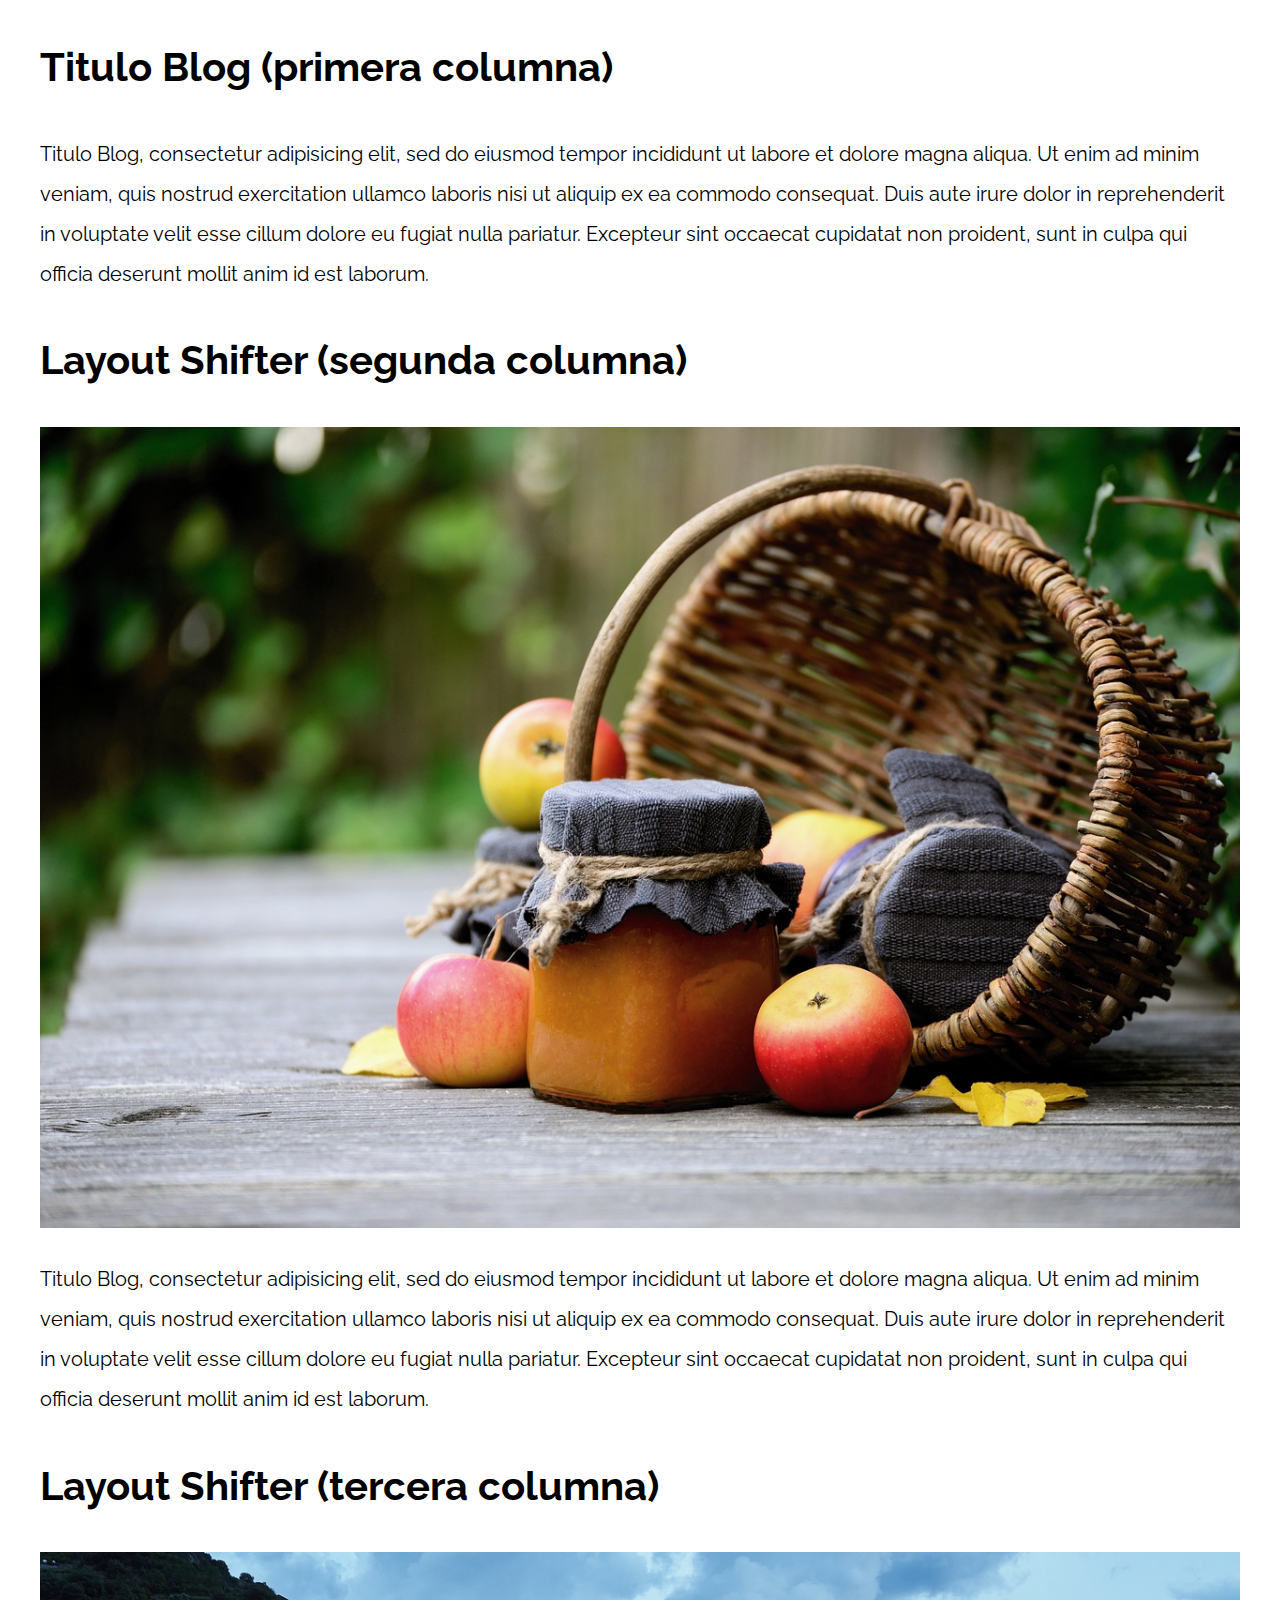
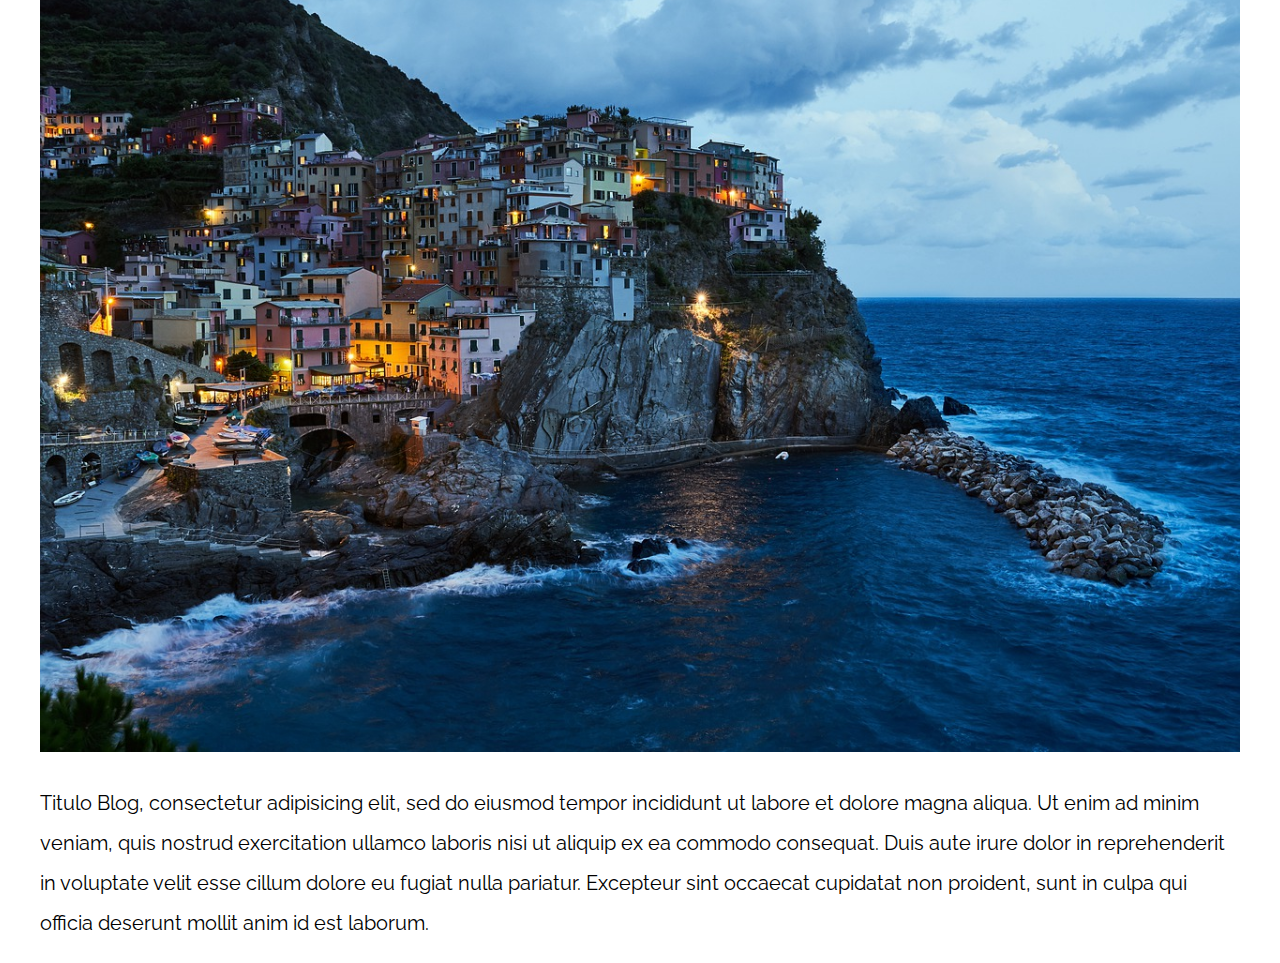
<file: 11-layout_shifter_css_grid/index.html>
<!DOCTYPE html>
<html>

<head>
    <meta charset="utf-8">
    <title>Patrones Responsive Web Design</title>
    <link rel="stylesheet" href="https://necolas.github.io/normalize.css/8.0.1/normalize.css">
    <link href="https://fonts.googleapis.com/css?family=Raleway:400,700,900" rel="stylesheet">
    <link rel="stylesheet" href="css/styles.css">
    <meta name="viewport" content="width=device-width, initial-scale=1">
</head>

<body>

    <div class="contenedor">
        <aside>
            <h1>Titulo Blog (primera columna)</h1>
            <p>
                Titulo Blog, consectetur adipisicing elit, sed do eiusmod tempor incididunt ut labore et dolore magna aliqua. Ut enim ad minim veniam, quis nostrud exercitation ullamco laboris nisi ut aliquip ex ea commodo consequat. Duis aute irure dolor in reprehenderit
                in voluptate velit esse cillum dolore eu fugiat nulla pariatur. Excepteur sint occaecat cupidatat non proident, sunt in culpa qui officia deserunt mollit anim id est laborum.
            </p>
        </aside>

        <main>
            <article class="entrada-blog">
                <h1>Layout Shifter (segunda columna)</h1>
                <img src="img/imagen1.jpg">
                <p>
                    Titulo Blog, consectetur adipisicing elit, sed do eiusmod tempor incididunt ut labore et dolore magna aliqua. Ut enim ad minim veniam, quis nostrud exercitation ullamco laboris nisi ut aliquip ex ea commodo consequat. Duis aute irure dolor in reprehenderit
                    in voluptate velit esse cillum dolore eu fugiat nulla pariatur. Excepteur sint occaecat cupidatat non proident, sunt in culpa qui officia deserunt mollit anim id est laborum.
                </p>
            </article>

            <article class="entrada-blog">
                <h1>Layout Shifter (tercera columna)</h1>
                <img src="img/imagen2.jpg">
                <p>
                    Titulo Blog, consectetur adipisicing elit, sed do eiusmod tempor incididunt ut labore et dolore magna aliqua. Ut enim ad minim veniam, quis nostrud exercitation ullamco laboris nisi ut aliquip ex ea commodo consequat. Duis aute irure dolor in reprehenderit
                    in voluptate velit esse cillum dolore eu fugiat nulla pariatur. Excepteur sint occaecat cupidatat non proident, sunt in culpa qui officia deserunt mollit anim id est laborum.
                </p>
            </article>
        </main>
    </div>

</body>

</html>
</file>
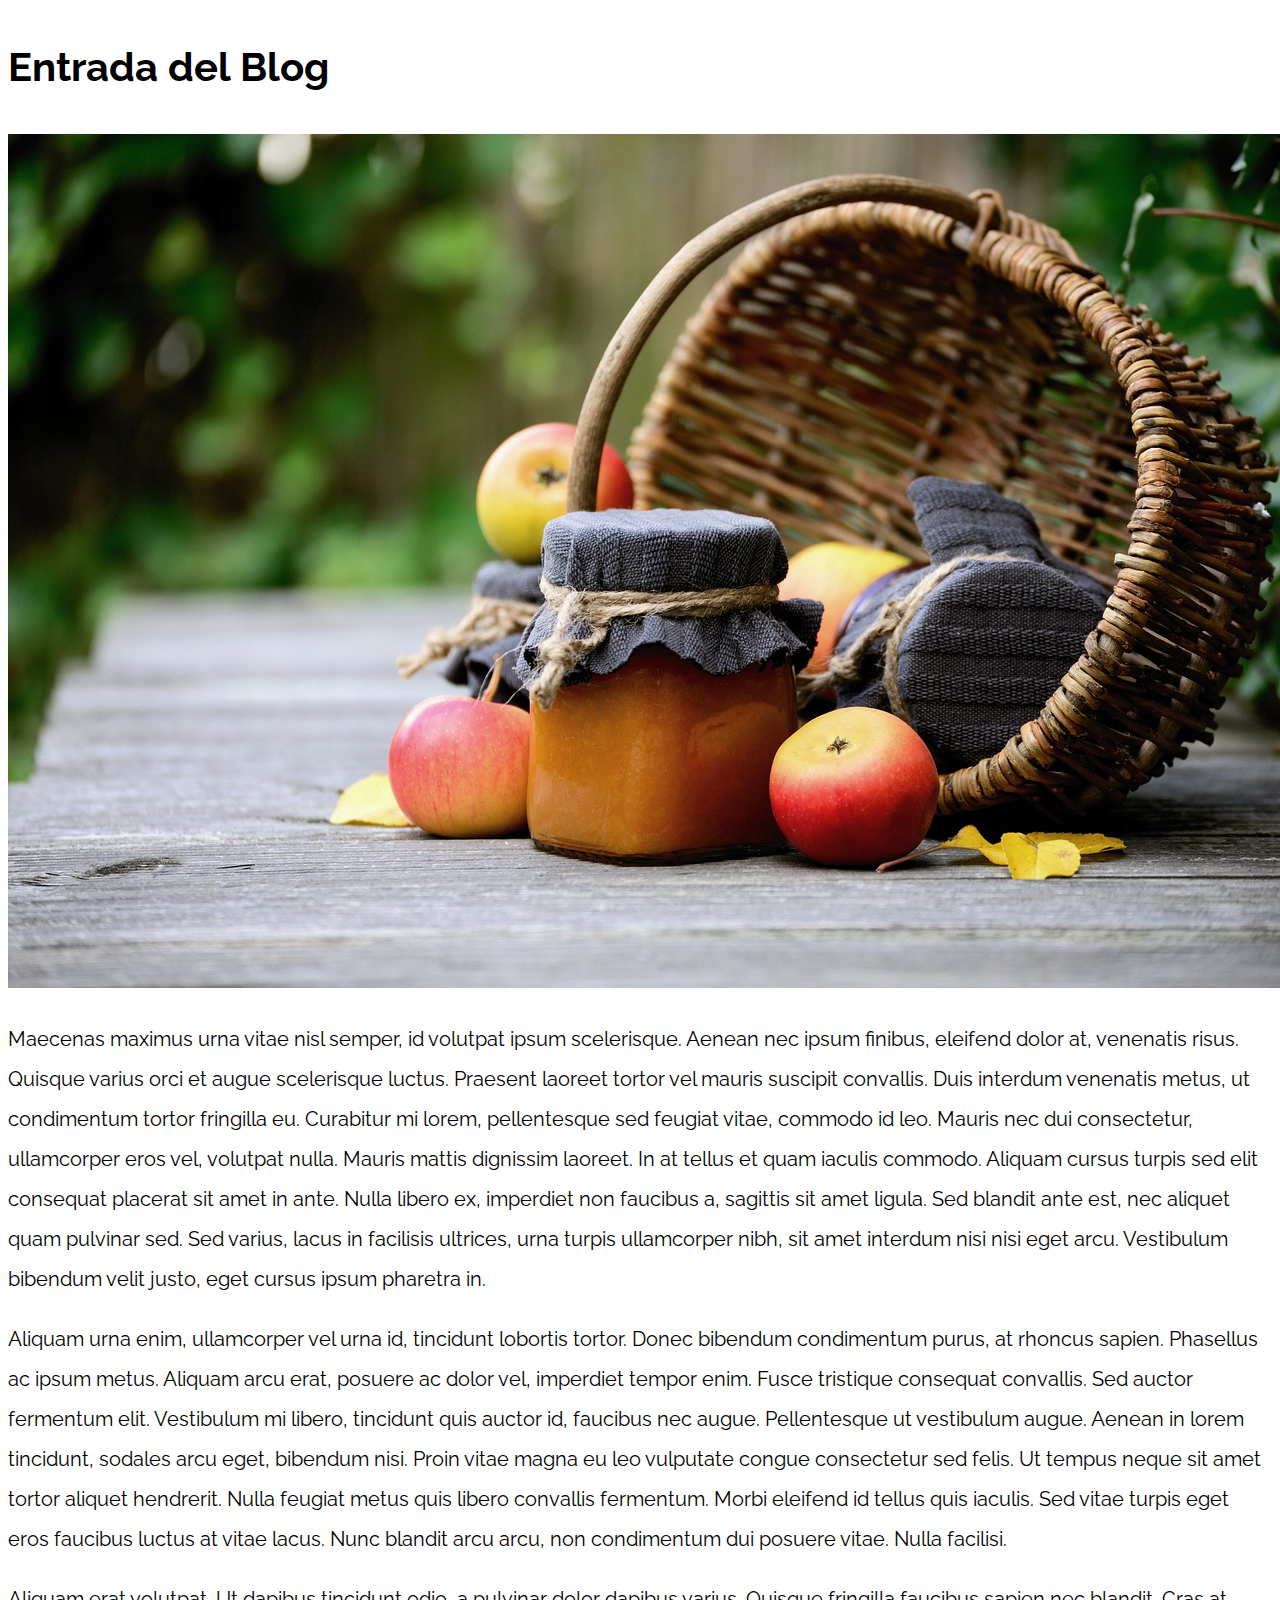
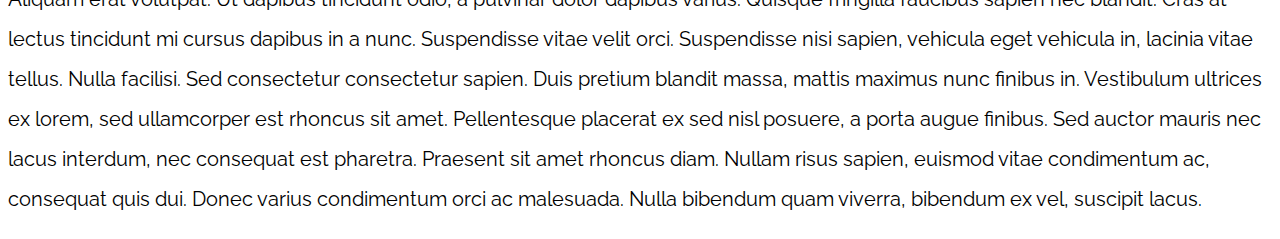
<file: 13-mostly_fluid/index.html>
<!DOCTYPE html>
<html>

<head>
    <meta charset="utf-8">
    <title>Patrones Responsive Web Design</title>
    <link rel="stylesheet" href="https://necolas.github.io/normalize.css/8.0.1/normalize.css">
    <link href="https://fonts.googleapis.com/css?family=Raleway:400,700,900" rel="stylesheet">
    <link rel="stylesheet" href="css/styles.css">
    <meta name="viewport" content="width=device-width, initial-scale=1">
</head>

<body>

    <div class="contenedor">
        <article class="entrada-blog">
            <h1>Entrada del Blog</h1>
            <img src="img/imagen1.jpg">

            <p>Maecenas maximus urna vitae nisl semper, id volutpat ipsum scelerisque. Aenean nec ipsum finibus, eleifend dolor at, venenatis risus. Quisque varius orci et augue scelerisque luctus. Praesent laoreet tortor vel mauris suscipit convallis. Duis
                interdum venenatis metus, ut condimentum tortor fringilla eu. Curabitur mi lorem, pellentesque sed feugiat vitae, commodo id leo. Mauris nec dui consectetur, ullamcorper eros vel, volutpat nulla. Mauris mattis dignissim laoreet. In at
                tellus et quam iaculis commodo. Aliquam cursus turpis sed elit consequat placerat sit amet in ante. Nulla libero ex, imperdiet non faucibus a, sagittis sit amet ligula. Sed blandit ante est, nec aliquet quam pulvinar sed. Sed varius, lacus
                in facilisis ultrices, urna turpis ullamcorper nibh, sit amet interdum nisi nisi eget arcu. Vestibulum bibendum velit justo, eget cursus ipsum pharetra in.</p>

            <p>Aliquam urna enim, ullamcorper vel urna id, tincidunt lobortis tortor. Donec bibendum condimentum purus, at rhoncus sapien. Phasellus ac ipsum metus. Aliquam arcu erat, posuere ac dolor vel, imperdiet tempor enim. Fusce tristique consequat
                convallis. Sed auctor fermentum elit. Vestibulum mi libero, tincidunt quis auctor id, faucibus nec augue. Pellentesque ut vestibulum augue. Aenean in lorem tincidunt, sodales arcu eget, bibendum nisi. Proin vitae magna eu leo vulputate
                congue consectetur sed felis. Ut tempus neque sit amet tortor aliquet hendrerit. Nulla feugiat metus quis libero convallis fermentum. Morbi eleifend id tellus quis iaculis. Sed vitae turpis eget eros faucibus luctus at vitae lacus. Nunc
                blandit arcu arcu, non condimentum dui posuere vitae. Nulla facilisi.</p>

            <p>Aliquam erat volutpat. Ut dapibus tincidunt odio, a pulvinar dolor dapibus varius. Quisque fringilla faucibus sapien nec blandit. Cras at lectus tincidunt mi cursus dapibus in a nunc. Suspendisse vitae velit orci. Suspendisse nisi sapien,
                vehicula eget vehicula in, lacinia vitae tellus. Nulla facilisi. Sed consectetur consectetur sapien. Duis pretium blandit massa, mattis maximus nunc finibus in. Vestibulum ultrices ex lorem, sed ullamcorper est rhoncus sit amet. Pellentesque
                placerat ex sed nisl posuere, a porta augue finibus. Sed auctor mauris nec lacus interdum, nec consequat est pharetra. Praesent sit amet rhoncus diam. Nullam risus sapien, euismod vitae condimentum ac, consequat quis dui. Donec varius
                condimentum orci ac malesuada. Nulla bibendum quam viverra, bibendum ex vel, suscipit lacus.</p>
        </article>

    </div>

</body>

</html>
</file>
<file: 01-2columnas_iguales_css_grid/css/styles.css>
html {
    box-sizing: border-box;
    font-size: 62.5%;
}

*,
*:before,
*:after {
    box-sizing: inherit;
}

body {
    font-family: 'Raleway', sans-serif;
    font-size: 1.6rem;
}

img {
    max-width: 100%;
}

h1 {
    font-size: 4rem;
}

.contenedor {
    max-width: 1200px;
    width: 95%;
    margin: 0 auto;
}

.entrada-blog a {
    display: inline-block;
    background-color: #2196F3;
    color: white;
    padding: 10px 20px;
    text-decoration: none;
    font-weight: bold;
    text-transform: uppercase;
}

/** CODIGO AQUI **/

@media (min-width: 768px){
     .dos-columnas{

        display: grid;
        grid-template-columns: repeat(2, 1fr);
        gap: 2rem;

     }
}
</file>
<file: 02-2columnas_iguales_flexbox/css/styles.css>
html {
    box-sizing: border-box;
    font-size: 62.5%;
}

*,
*:before,
*:after {
    box-sizing: inherit;
}

body {
    font-family: 'Raleway', sans-serif;
    font-size: 1.6rem;
}

img {
    max-width: 100%;
}

h1 {
    font-size: 4rem;
}

.contenedor {
    max-width: 1200px;
    width: 95%;
    margin: 0 auto;
}

.entrada-blog a {
    display: inline-block;
    background-color: #2196F3;
    color: white;
    padding: 10px 20px;
    text-decoration: none;
    font-weight: bold;
    text-transform: uppercase;
}

/** CODIGO AQUI **/
@media (min-width: 768px){

    .dos-columnas{

        display: flex;
        justify-content: space-between;
    }
    .entrada-blog{

        flex: 0 0 calc(50% - 1rem); /*tiene más soporte que gap: 2rem; que es una forma nueva*/
        /*1) factor de crecimiento 2)factor de hacerlo más pequeño 3)tamaño base cuando achicas y agrandas la pantalla*/

    }
     
}
</file>
<file: 03-3columnas_iguales_css_grid/css/styles.css>
html {
    box-sizing: border-box;
    font-size: 62.5%;
}

*,
*:before,
*:after {
    box-sizing: inherit;
}

body {
    font-family: 'Raleway', sans-serif;
    font-size: 1.6rem;
}

img {
    max-width: 100%;
}

h1 {
    font-size: 4rem;
}

.contenedor {
    max-width: 1200px;
    width: 95%;
    margin: 0 auto;
}

.entrada-blog a {
    display: inline-block;
    background-color: #2196F3;
    color: white;
    padding: 10px 20px;
    text-decoration: none;
    font-weight: bold;
    text-transform: uppercase;
}

/** CODIGO AQUI **/

@media (min-width: 768px){
     
    .tres-columnas{

        display: grid;
        grid-template-columns: repeat(3, 1fr);
        column-gap: 2rem;

    }
}
</file>
<file: 04-3columnas_iguales_flexbox/css/styles.css>
html {
    box-sizing: border-box;
    font-size: 62.5%;
}

*,
*:before,
*:after {
    box-sizing: inherit;
}

body {
    font-family: 'Raleway', sans-serif;
    font-size: 1.6rem;
}

img {
    max-width: 100%;
}

h1 {
    font-size: 4rem;
}

.contenedor {
    max-width: 1200px;
    width: 95%;
    margin: 0 auto;
}

.entrada-blog a {
    display: inline-block;
    background-color: #2196F3;
    color: white;
    padding: 10px 20px;
    text-decoration: none;
    font-weight: bold;
    text-transform: uppercase;
}

/** CODIGO AQUI **/

@media (min-width: 768px){
     

    .tres-columnas{

        display: flex; /*gap:2rem*/
        justify-content: space-between;

    }

    .entrada-blog{

        flex: 0 0 calc(33.3% - 1rem);
    }
}
</file>
<file: 05-3columnas_css_grid/css/styles.css>
html {
    box-sizing: border-box;
    font-size: 62.5%;
}

*,
*:before,
*:after {
    box-sizing: inherit;
}

body {
    font-family: 'Raleway', sans-serif;
    font-size: 1.6rem;
    line-height: 2;
}

img {
    max-width: 100%;
}

h1 {
    font-size: 4rem;
}

h2 {
    font-size: 3.2rem;
}

.contenedor {
    max-width: 1200px;
    width: 95%;
    margin: 0 auto;
}

p {
    font-size: 2rem;
}

.entrada-blog a {
    display: inline-block;
    background-color: #2196F3;
    color: white;
    padding: 10px 20px;
    text-decoration: none;
    font-weight: bold;
    text-transform: uppercase;
}


/** CODIGO AQUI **/


@media (min-width: 768px){
     
    .contenedor-grid{
    
        display: grid;
        column-gap: 2rem;
        grid-template-areas: "izquierda contenido derecha";
        /*grid-template-columns: 20% 60% 20%; o grid-template-columns: 1fr 3fr 1fr;*/
        /*grid-auto-flow: column;*//*acomoda automáticamente las columnas*/
    
    }
    
    .contenido-principal{
        
    /*grid-column: 2/3; */  
    grid-area: contenido;     
        
    }
    .sidebar1{
        
       /* grid-column: 1/2;*/
       grid-area: izquierda;
        
    }
    
    .sidebar2{
        grid-area: derecha; 
    }
}
</file>
<file: 06-3columnas_flexbox/css/styles.css>
html {
    box-sizing: border-box;
    font-size: 62.5%;
}

*,
*:before,
*:after {
    box-sizing: inherit;
}

body {
    font-family: 'Raleway', sans-serif;
    font-size: 1.6rem;
    line-height: 2;
}

img {
    max-width: 100%;
}

h1 {
    font-size: 4rem;
}

h2 {
    font-size: 3.2rem;
}

p {
    font-size: 2rem;
}

.contenedor {
    max-width: 1000px;
    width: 95%;
    margin: 0 auto;
}

.entrada-blog a {
    display: inline-block;
    background-color: #2196F3;
    color: white;
    padding: 10px 20px;
    text-decoration: none;
    font-weight: bold;
    text-transform: uppercase;
}

/** CODIGO AQUI **/

@media (min-width: 768px){
 .contenido-flex{

    display: flex;
    justify-content: space-between;

 }  
 .contenido-principal{

    flex-basis: calc(60%-1rem);

 }  
 .sidebar{

    flex-basis: calc(20%-1rem);

 }

 .sidebar1{

    order: -1; /*corre el contenido a la izquierda*/
 }
 .sidebar2{


 }
}
</file>
<file: 07-column_drop_css_grid/css/styles.css>
html {
    box-sizing: border-box;
    font-size: 62.5%;
}

*,
*:before,
*:after {
    box-sizing: inherit;
}

body {
    font-family: 'Raleway', sans-serif;
    font-size: 1.6rem;
    line-height: 2;
}

img {
    max-width: 100%;
}

h1 {
    font-size: 4rem;
}

h2 {
    font-size: 3.2rem;
}

p {
    font-size: 2rem;
}

.contenedor {
    max-width: 1200px;
    width: 95%;
    margin: 0 auto;
}

.entrada-blog a {
    display: inline-block;
    background-color: #2196F3;
    color: white;
    padding: 10px 20px;
    text-decoration: none;
    font-weight: bold;
    text-transform: uppercase;
}



/** CODIGO AQUI **/

@media (min-width: 480px){
    .column-drop-css{

        display: grid;
        grid-template-columns: repeat(2,1fr);
        gap: 2rem;
    }
    .primer-sidebar{

     

    }
    .segundo-sidebar{

        grid-column: 1/3;

    }
}

@media (min-width: 768px){
     .column-drop-css{
        grid-template-columns: repeat(3,1fr);

     }
     .primer-sidebar{


     }
     .segundo-sidebar{

        grid-column: 3/4;


     }
}
</file>
<file: 08-column_drop_flexbox/css/styles.css>
html {
    box-sizing: border-box;
    font-size: 62.5%;
}

*,
*:before,
*:after {
    box-sizing: inherit;
}

body {
    font-family: 'Raleway', sans-serif;
    font-size: 1.6rem;
    line-height: 2;
}

img {
    max-width: 100%;
}

h1 {
    font-size: 4rem;
}

h2 {
    font-size: 3.2rem;
}

p {
    font-size: 2rem;
}

.contenedor {
    max-width: 1200px;
    width: 95%;
    margin: 0 auto;
}

.entrada-blog a {
    display: inline-block;
    background-color: #2196F3;
    color: white;
    padding: 10px 20px;
    text-decoration: none;
    font-weight: bold;
    text-transform: uppercase;
}

/** CODIGO AQUI **/
</file>
<file: 09-con_sidebar_css_grid/css/styles.css>
html {
    box-sizing: border-box;
    font-size: 62.5%;
}

*,
*:before,
*:after {
    box-sizing: inherit;
}

body {
    font-family: 'Raleway', sans-serif;
    font-size: 1.6rem;
    line-height: 2;
}

img {
    max-width: 100%;
}

h1 {
    font-size: 4rem;
}

h2 {
    font-size: 3.2rem;
}

p {
    font-size: 2rem;
}

.contenedor {
    max-width: 1200px;
    width: 95%;
    margin: 0 auto;
}

.entrada-blog a {
    display: inline-block;
    background-color: #2196F3;
    color: white;
    padding: 10px 20px;
    text-decoration: none;
    font-weight: bold;
    text-transform: uppercase;
}

/** CODIGO AQUI **/
</file>
<file: 11-layout_shifter_css_grid/css/styles.css>
html {
    box-sizing: border-box;
    font-size: 62.5%;
}

*,
*:before,
*:after {
    box-sizing: inherit;
}

body {
    font-family: 'Raleway', sans-serif;
    font-size: 1.6rem;
    line-height: 2;
}

img {
    max-width: 100%;
}

h1 {
    font-size: 4rem;
}

h2 {
    font-size: 3.2rem;
}

p {
    font-size: 2rem;
}

.contenedor {
    max-width: 1200px;
    width: 95%;
    margin: 0 auto;
}

.entrada-blog a {
    display: inline-block;
    background-color: #2196F3;
    color: white;
    padding: 10px 20px;
    text-decoration: none;
    font-weight: bold;
    text-transform: uppercase;
}


/** CODIGO AQUI **/
</file>
<file: 13-mostly_fluid/css/styles.css>
html {
    box-sizing: border-box;
    font-size: 62.5%;
}

*,
*:before,
*:after {
    box-sizing: inherit;
}

body {
    font-family: 'Raleway', sans-serif;
    font-size: 1.6rem;
    line-height: 2;
}
h1 {
    font-size: 4rem;
}

h2 {
    font-size: 3.2rem;
}

p {
    font-size: 2rem;
}

.entrada-blog a {
    display: inline-block;
    background-color: #2196F3;
    color: white;
    padding: 10px 20px;
    text-decoration: none;
    font-weight: bold;
    text-transform: uppercase;
}

/** CODIGO AQUI **/
</file>
